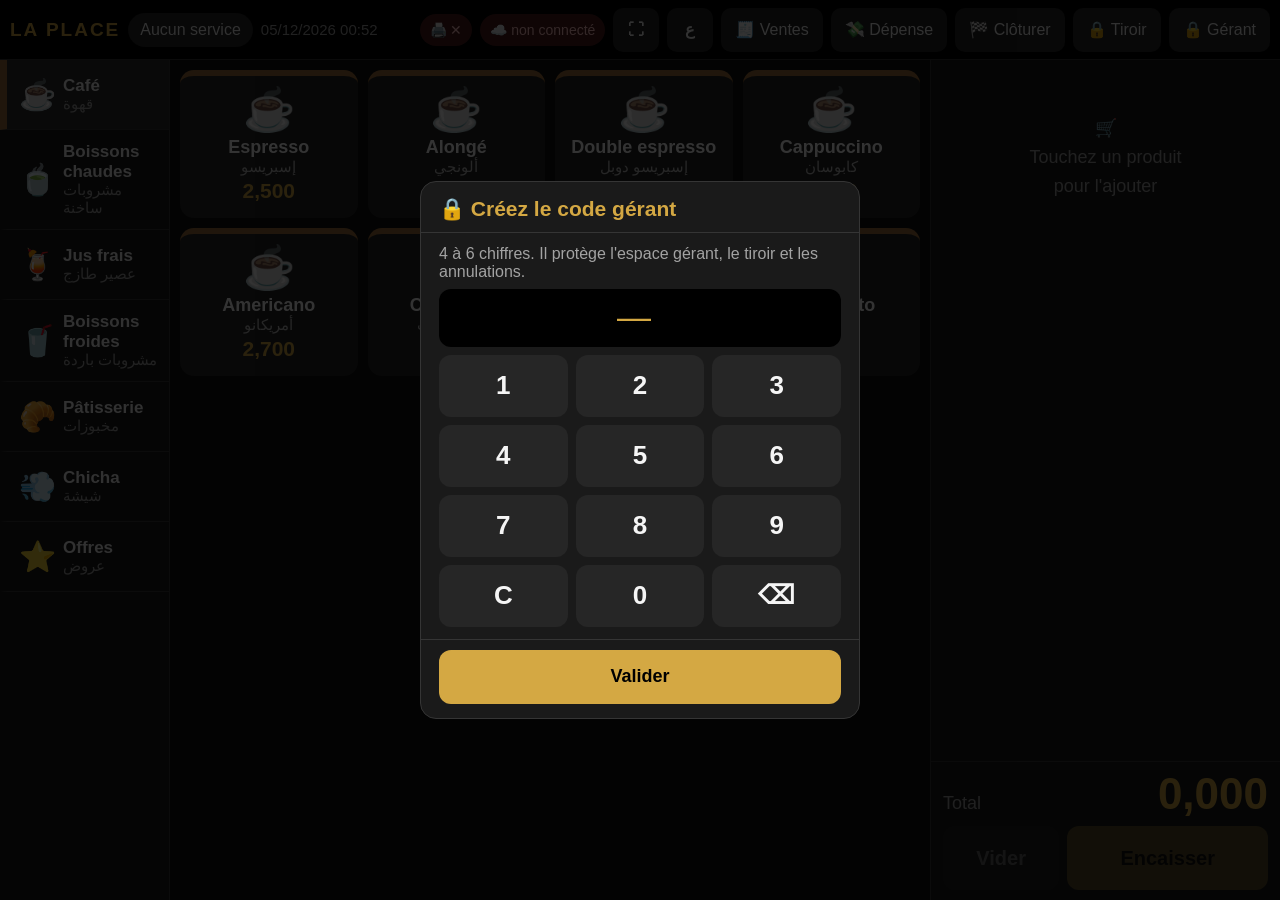
<file: index.html>
<!doctype html>
<html lang="fr">
<head>
<meta charset="utf-8">
<meta name="viewport" content="width=device-width, initial-scale=1, maximum-scale=1, user-scalable=no, viewport-fit=cover">
<meta name="theme-color" content="#000000">
<meta name="mobile-web-app-capable" content="yes">
<link rel="manifest" href="manifest.webmanifest">
<link rel="icon" href="icon-192.png">
<link rel="stylesheet" href="common.css">
<title>La Place Caisse</title>
<style>
html,body{overflow:hidden;user-select:none;-webkit-user-select:none}
#app{display:flex;flex-direction:column;height:100%}
header{height:60px;display:flex;align-items:center;padding:0 6px;background:#000;border-bottom:1px solid var(--line);flex-shrink:0}
header>*{margin:0 4px;flex-shrink:0}
.brand{color:var(--gold);font-weight:bold;font-size:19px;letter-spacing:2px}
.svc{padding:8px 12px;border-radius:20px;background:var(--panel2);font-size:16px;white-space:nowrap}
.svc b{color:var(--gold)}
.clock{color:var(--muted);font-size:15px;white-space:nowrap}
.spacer{flex:1;flex-shrink:1}
.pchip{font-size:14px;padding:8px 10px;border-radius:20px;white-space:nowrap}
.pchip.off{background:#4a1c1c;color:#ffc2c2}.pchip.on{background:#16351f;color:#b8eccb}.pchip.wait{background:#3a2a0a;color:#f3d48a}
header .hbtn{font-size:16px}
main{flex:1;display:flex;min-height:0}
#cats{width:170px;flex-shrink:0;overflow-y:auto;background:var(--panel);border-right:1px solid var(--line)}
.cat{display:flex;align-items:center;width:100%;text-align:left;text-align:start;padding:12px 10px;border-left:7px solid transparent;border-bottom:1px solid var(--line);min-height:70px}
.cat.sel{border-left-color:var(--c)}
[dir=rtl] .cat{border-left:0;border-right:7px solid transparent}[dir=rtl] .cat.sel{border-right-color:var(--c)}
[dir=rtl] #cats{border-right:0;border-left:1px solid var(--line)}[dir=rtl] #cart{border-left:0;border-right:1px solid var(--line)}
[dir=rtl] .cat .tx{margin-left:0;margin-right:6px}[dir=rtl] .ln .t{text-align:left}
.cat .ic{font-size:30px;width:40px;flex-shrink:0;text-align:center}
.cat .tx{margin-left:6px;min-width:0}
.cat .fr{font-size:17px;font-weight:bold;display:block;line-height:1.15}
.cat .ar{font-size:15px;color:var(--muted);display:block}
.cat.sel{background:#2c2c2c}
#prods{flex:1;overflow-y:auto;padding:10px;display:grid;grid-template-columns:repeat(auto-fill,minmax(150px,1fr));grid-auto-rows:148px;grid-gap:10px;align-content:start}
.prod{background:var(--panel2);border-radius:14px;padding:6px 6px 8px;display:flex;flex-direction:column;align-items:center;justify-content:center;text-align:center;border-top:6px solid #555;position:relative}
.prod:active{background:#3a3a3a;-webkit-transform:scale(.97);transform:scale(.97)}
.prod .ic{font-size:42px;line-height:1}
.prod .nm{font-size:18px;font-weight:bold;margin-top:6px;line-height:1.15;color:#fff}
.prod .ar{font-size:15px;color:#bdbdbd;margin-top:1px}
.prod .pr{color:var(--gold);font-weight:bold;font-size:21px;margin-top:3px}
.prod .badge{position:absolute;top:5px;left:6px;background:var(--gold);color:#000;font-size:12px;font-weight:bold;padding:3px 7px;border-radius:8px}
.prod .cnt{position:absolute;top:5px;right:6px;background:var(--ok);color:#fff;font-size:18px;font-weight:bold;min-width:32px;height:32px;line-height:32px;border-radius:16px;padding:0 7px}
.prod.dim{opacity:.45}
#cart{width:350px;flex-shrink:0;display:flex;flex-direction:column;background:var(--panel);border-left:1px solid var(--line);min-height:0}
#lines{flex:1;overflow-y:auto;padding:4px 10px}
.empty{color:var(--muted);text-align:center;margin-top:50px;font-size:18px;line-height:1.6}
.ln{display:flex;align-items:center;padding:9px 0;border-bottom:1px solid var(--line)}
.ln .ic{font-size:26px;width:34px;flex-shrink:0}
.ln .n{flex:1;font-size:17px;font-weight:bold;min-width:0;line-height:1.2}
.ln .n small{display:block;color:var(--muted);font-weight:normal;font-size:14px}
.q{display:flex;align-items:center;margin:0 6px}
.q button{width:44px;height:44px;border-radius:10px;background:var(--panel3);font-size:24px;font-weight:bold}
.q span{min-width:30px;text-align:center;font-weight:bold;font-size:20px}
.ln .t{width:64px;text-align:right;font-weight:bold;font-size:17px;direction:ltr}
#tot{padding:10px 12px;border-top:1px solid var(--line)}
.totrow{display:flex;justify-content:space-between;align-items:baseline}
.totrow .l{color:var(--muted);font-size:18px}
.totrow .v{font-size:44px;font-weight:bold;color:var(--gold);line-height:1}
.acts{display:flex;margin-top:10px}
.acts .btn{min-height:64px;font-size:20px}
.acts .btn:first-child{flex:1;margin-right:8px}.acts .btn:last-child{flex:2}
.payamt{font-size:60px}
@media (max-width:1100px){#cats{width:140px}.cat .ar{display:none}#cart{width:310px}.clock{display:none}#prods{grid-template-columns:repeat(auto-fill,minmax(132px,1fr))}}
@media (max-width:900px){.brand{display:none}header .hbtn{padding:10px 9px;font-size:15px}}
@media (max-height:600px){#prods{grid-auto-rows:128px}.prod .ic{font-size:34px}.totrow .v{font-size:36px}.acts .btn{min-height:54px}.cat{min-height:56px;padding:8px}}
/* ---- téléphone (portrait) ---- */
@media (max-width:700px){
  header{height:auto;flex-wrap:wrap;padding:6px 4px 4px;padding-top:calc(6px + env(safe-area-inset-top))}
  header>*{margin:2px 3px}
  .brand,.clock{display:none}
  .svc{font-size:15px;padding:7px 10px}
  .pchip{font-size:13px;padding:6px 8px}
  header .hbtn{flex:1 1 17%;min-width:0;padding:4px 1px;font-size:12px;min-height:46px;white-space:nowrap;overflow:hidden;text-overflow:ellipsis;display:flex;flex-direction:column;align-items:center;justify-content:center;line-height:1.1}
  header .hbtn .hi{font-size:18px}
  header .hbtn.lang{flex:0 0 auto;min-height:36px;font-size:15px;padding:4px 10px}
  main{flex-direction:column}
  #cats{width:auto;display:flex;overflow-x:auto;overflow-y:hidden;border-right:0;border-bottom:1px solid var(--line);flex-shrink:0;-webkit-overflow-scrolling:touch}
  .cat,[dir=rtl] .cat{width:auto;flex-shrink:0;min-height:0;padding:8px 12px;border-left:0;border-right:0;border-bottom:5px solid transparent;border-inline-end:1px solid var(--line)}
  .cat.sel,[dir=rtl] .cat.sel{border-bottom-color:var(--c)}
  [dir=rtl] #cats{border-left:0}[dir=rtl] #cart{border-right:0}
  .cat .ic{font-size:24px;width:auto}
  .cat .fr{font-size:15px;white-space:nowrap}
  .cat .ar{display:none}
  #prods{grid-template-columns:repeat(auto-fill,minmax(104px,1fr));grid-auto-rows:122px;grid-gap:8px;padding:8px}
  .prod{border-radius:12px;padding:4px}
  .prod .ic{font-size:32px}
  .prod .nm{font-size:15px;margin-top:4px}
  .prod .ar{font-size:13px}
  .prod .pr{font-size:17px}
  .prod .cnt{font-size:15px;min-width:26px;height:26px;line-height:26px;top:4px;right:4px;padding:0 5px}
  #cart{width:auto;border-left:0;border-top:2px solid var(--gold);flex-shrink:0;padding-bottom:env(safe-area-inset-bottom)}
  #lines{flex:none;max-height:24vh;padding:0 8px}
  #lines .empty{margin:8px 0;font-size:15px}
  .ln{padding:5px 0}
  .ln .n{font-size:15px}
  .q button{width:38px;height:38px;font-size:20px}
  .ln .t{width:58px;font-size:15px}
  #tot{padding:6px 10px 8px}
  .totrow .v{font-size:32px}
  .acts{margin-top:6px}
  .acts .btn{min-height:52px;font-size:18px}
  #toast{bottom:auto;top:40%;font-size:15px}
}
</style>
</head>
<body>
<div id="app">
  <header>
    <div class="brand">LA PLACE</div>
    <div class="svc" id="svc">Aucun service</div>
    <div class="clock" id="clock"></div>
    <div class="spacer"></div>
    <div class="pchip off" id="pchip">🖨️ ✕</div>
    <div class="pchip off" id="cchip" style="display:none">☁️</div>
    <button class="hbtn lang" id="bFull" aria-label="Plein écran" style="display:none">⛶</button>
    <button class="hbtn lang" id="bLang" data-lang></button>
    <button class="hbtn" id="bHist"></button>
    <button class="hbtn" id="bExp"></button>
    <button class="hbtn" id="bClose"></button>
    <button class="hbtn" id="bDrawer"></button>
    <button class="hbtn" id="bAdmin"></button>
  </header>
  <main>
    <nav id="cats"></nav>
    <section id="prods"></section>
    <aside id="cart">
      <div id="lines"></div>
      <div id="tot">
        <div class="totrow"><span class="l" id="lTotal">Total</span><span class="v" id="total">0,000</span></div>
        <div class="acts">
          <button class="btn" id="bClear">Vider</button>
          <button class="btn gold" id="bPay">Encaisser</button>
        </div>
      </div>
    </aside>
  </main>
</div>
<div id="toast"></div>
<script src="i18n.js"></script>
<script src="config.js"></script>
<script src="common.js"></script>
<script>
'use strict';
var VERSION='4.3';
var DEFAULT_SETTINGS={h1:'LA PLACE CAFE',h2:'Votre moment, notre place',h3:'El Baten, Kairouan',footer:'Merci et a bientot !',drawerPin:2,printMode:'webusb',adminPin:'',kickOnSale:true};
var ADMIN_TTL=120000;
var S={menu:null,menuTs:0,settings:null,cart:[],cat:null,service:null,adminUntil:0,auth:null,stock:[],stockTs:0,wipeSeen:0,movesPulled:0};

/* ---------- IndexedDB ---------- */
var DB={db:null,
  open:function(){var self=this;return new Promise(function(res,rej){var r=indexedDB.open('laplace-pos',2);
    r.onupgradeneeded=function(ev){var d=r.result,tx=r.transaction;
      if(ev.oldVersion<1){var s=d.createObjectStore('sales',{keyPath:'id'});s.createIndex('serviceId','serviceId');d.createObjectStore('services',{keyPath:'id'});d.createObjectStore('kv')}
      if(ev.oldVersion<2){var e=d.createObjectStore('expenses',{keyPath:'id'});e.createIndex('serviceId','serviceId');d.createObjectStore('moves',{keyPath:'id'})}};
    r.onsuccess=function(){self.db=r.result;res()};r.onerror=function(){rej(r.error)}})},
  run:function(store,mode,fn){var self=this;return new Promise(function(res,rej){var tx=self.db.transaction(store,mode),s=tx.objectStore(store),out,r=fn(s);
    if(r)r.onsuccess=function(){out=r.result};tx.oncomplete=function(){res(out)};tx.onerror=function(){rej(tx.error)};tx.onabort=function(){rej(tx.error||new Error('Transaction'))}})},
  put:function(st,v,k){return this.run(st,'readwrite',function(s){return k===undefined?s.put(v):s.put(v,k)})},
  del:function(st,k){return this.run(st,'readwrite',function(s){return s['delete'](k)})},
  get:function(st,k){return this.run(st,'readonly',function(s){return s.get(k)})},
  all:function(st){return this.run(st,'readonly',function(s){return s.getAll()})},
  byService:function(id,st){return this.run(st||'sales','readonly',function(s){return s.index('serviceId').getAll(id)})}};

/* ---------- ESC/POS (ticket imprimé en français, sans accents : l'imprimante ne gère pas l'arabe) ---------- */
var W=48;
function ascii(s){return String(s).normalize('NFD').replace(/[̀-ͯ]/g,'').replace(/[œ]/g,'oe').replace(/[^\x20-\x7e]/g,'?')}
function asciiOr(s,fb){return /[^\x00-\x7fÀ-ſ]/.test(String(s||''))||!s?fb:s}
function Esc(){this.b=[27,64,27,116,0]}
Esc.prototype.raw=function(){for(var i=0;i<arguments.length;i++)this.b.push(arguments[i]);return this};
Esc.prototype.text=function(s){s=ascii(s);for(var i=0;i<s.length;i++)this.b.push(s.charCodeAt(i));return this};
Esc.prototype.line=function(s){return this.text(s||'').raw(10)};
Esc.prototype.align=function(n){return this.raw(27,97,n)};
Esc.prototype.bold=function(on){return this.raw(27,69,on?1:0)};
Esc.prototype.size=function(n){return this.raw(29,33,n)};
Esc.prototype.sep=function(){return this.line(new Array(W+1).join('-'))};
Esc.prototype.lr=function(l,r,w){w=w||W;l=ascii(l);r=ascii(r);var sp=w-l.length-r.length;if(sp<1){l=l.slice(0,Math.max(0,w-r.length-1));sp=1}return this.line(l+new Array(sp+1).join(' ')+r)};
Esc.prototype.cut=function(){return this.raw(10,10,10,29,86,66,0)};
Esc.prototype.drawer=function(pin){return this.raw(27,112,pin===5?1:0,25,250)};
Esc.prototype.bytes=function(){return new Uint8Array(this.b)};

var Printer={dev:null,ep:null,busy:Promise.resolve(),
  supported:function(){return !!navigator.usb},
  init:function(){var self=this;if(!this.supported())return Promise.resolve();
    navigator.usb.addEventListener('disconnect',function(e){if(e.device===self.dev){self.dev=null;printerStatus();toast(t('Imprimante débranchée'),3500)}});
    navigator.usb.addEventListener('connect',function(e){self.open(e.device).then(function(){toast(t('Imprimante reconnectée'))}).catch(function(){})});
    return navigator.usb.getDevices().then(function(ds){if(ds.length)return self.open(ds[0])}).catch(function(){})},
  request:function(){var self=this;return navigator.usb.requestDevice({filters:[]}).then(function(d){return self.open(d)})},
  open:function(d){var self=this;
    return (d.opened?Promise.resolve():d.open()).then(function(){if(d.configuration===null)return d.selectConfiguration(1)}).then(function(){
      var itfs=d.configuration.interfaces;
      for(var i=0;i<itfs.length;i++){var alts=itfs[i].alternates;for(var a=0;a<alts.length;a++){var eps=alts[a].endpoints;
        for(var e=0;e<eps.length;e++){if(eps[e].direction==='out'&&eps[e].type==='bulk'){var itf=itfs[i],num=itf.interfaceNumber,ep=eps[e].endpointNumber,alt=alts[a].alternateSetting;
          return (itf.claimed?Promise.resolve():d.claimInterface(num)).then(function(){if(alt)return d.selectAlternateInterface(num,alt)}).then(function(){self.dev=d;self.ep=ep;printerStatus()})}}}}
      throw new Error(t('Aucune sortie USB trouvée sur cet appareil'))})},
  send:function(bytes){var self=this;if(S.settings.printMode==='rawbt'){rawbt(bytes);return Promise.resolve()}
    if(!this.dev)return Promise.reject(new Error(t('Imprimante non connectée')));
    var job=this.busy.then(function(){var p=Promise.resolve();for(var i=0;i<bytes.length;i+=4096){(function(c){p=p.then(function(){return self.dev.transferOut(self.ep,c)})})(bytes.slice(i,i+4096))}return p});
    this.busy=job.catch(function(){});return job},
  ready:function(){return S.settings.printMode==='rawbt'||!!this.dev}};
function rawbt(bytes){var bin='';for(var i=0;i<bytes.length;i++)bin+=String.fromCharCode(bytes[i]);location.href='intent:base64,'+btoa(bin)+'#Intent;scheme=rawbt;package=ru.a402d.rawbtprinter;end;'}
function printerStatus(){var c=$('pchip'),ok=Printer.ready();c.className='pchip '+(ok?'on':'off');c.textContent=S.settings.printMode==='rawbt'?'🖨️ RawBT':(ok?'🖨️ ✓':'🖨️ ✕')}
function kick(){return Printer.send(new Esc().drawer(S.settings.drawerPin).bytes())}
function kickSoft(){if(S.settings.printMode==='rawbt')return kick();if(Printer.dev)return kick().catch(function(e){toast(t('Tiroir')+' : '+e.message,4000)});toast(t('Imprimante non connectée : ouvrez le tiroir à la clé'),4000)}
function ticketBytes(sale,withKick){var st=S.settings,e=new Esc();
  e.align(1).bold(1).size(17).line(st.h1).size(0).bold(0);if(st.h2)e.line(st.h2);if(st.h3)e.line(st.h3);
  e.line().align(0).lr('Ticket #'+sale.no,dstr(sale.ts)+' '+hm(sale.ts)).sep();
  sale.items.forEach(function(it){e.lr(it.qty+' x '+it.name,fmt(it.price*it.qty));if(it.detail)e.line('    ('+it.detail+')')});
  e.sep().bold(1).size(1).lr('TOTAL',fmt(sale.total)+' DT',W/2).size(0).bold(0);
  if(sale.received){e.lr('Recu',fmt(sale.received));e.lr('Rendu',fmt(sale.change))}
  if(sale.cancelled)e.line().align(1).bold(1).line('*** ANNULE ***').bold(0);
  e.line().align(1).line(st.footer).cut();if(withKick)e.drawer(st.drawerPin);return e.bytes()}

/* ---------- gérant / PIN ---------- */
function pinModal(title,sub,locked,onDone){
  var m=modal({title:'🔒 '+title,cls:'sm',locked:locked,body:(sub?'<div class="muted" style="margin-bottom:8px">'+sub+'</div>':'')+'<div class="pinbox" data-pd>—</div><div data-kp></div>',
    foot:(locked?'':'<button class="btn" data-pc>'+t('Annuler')+'</button>')+'<button class="btn gold main" data-po>'+t('Valider')+'</button>'});
  var kp=keypad(m.q('[data-kp]'),{max:6,onChange:function(v){m.q('[data-pd]').textContent=v?v.replace(/./g,'●'):'—'}});
  if(!locked)m.q('[data-pc]').onclick=m.close;m.q('[data-po]').onclick=function(){onDone(kp.get(),m,kp)};return m}
function requireAdmin(cb){if(Date.now()<S.adminUntil){S.adminUntil=Date.now()+ADMIN_TTL;return cb()}
  pinModal(t('Code gérant'),t('Réservé au gérant'),false,function(v,m,kp){if(v===S.settings.adminPin){S.adminUntil=Date.now()+ADMIN_TTL;m.close();cb()}else{kp.set('');toast(t('Code incorrect'))}})}
function setupPin(first,done){
  pinModal(first?t('Créez le code gérant'):t('Nouveau code gérant'),t('4 à 6 chiffres. Il protège l\'espace gérant, le tiroir et les annulations.'),first,function(v,m){
    if(!/^\d{4,6}$/.test(v)){toast(t('4 à 6 chiffres'));return}m.close();
    pinModal(t('Confirmez le code'),t('Tapez le même code une deuxième fois'),first,function(v2,m2){
      if(v2!==v){toast(t('Les codes ne correspondent pas'));m2.close();setupPin(first,done);return}
      S.settings.adminPin=v;DB.put('kv',S.settings,'settings').then(function(){m2.close();S.adminUntil=Date.now()+ADMIN_TTL;toast(t('Code gérant enregistré'));if(done)done()})})})}
function lockAdmin(){S.adminUntil=0}

/* ---------- affichage ---------- */
function renderLabels(){
  $('bLang').textContent=LANG==='ar'?'FR':'ع';
  $('bHist').innerHTML='<span class="hi">🧾</span> <span class="ht">'+t('Ventes')+'</span>';
  $('bExp').innerHTML='<span class="hi">💸</span> <span class="ht">'+t('Dépense')+'</span>';
  $('bClose').innerHTML='<span class="hi">🏁</span> <span class="ht">'+t('Clôturer')+'</span>';
  $('bDrawer').innerHTML='<span class="hi">🔒</span> <span class="ht">'+t('Tiroir')+'</span>';
  $('bAdmin').innerHTML='<span class="hi">🔒</span> <span class="ht">'+t('Gérant')+'</span>';
  $('lTotal').textContent=t('Total');$('bClear').textContent=t('Vider');$('bPay').textContent=t('Encaisser');document.title=t('La Place Caisse')}
function visibleCats(){return S.menu.filter(function(c){return c.items.some(function(i){return !i.off})})}
function renderCats(){var cats=visibleCats();if(!cats.some(function(c){return c.id===S.cat}))S.cat=cats[0]?cats[0].id:null;
  $('cats').innerHTML=cats.map(function(c){var s=c.id===S.cat;
    return '<button class="cat'+(s?' sel':'')+'" data-c="'+c.id+'" style="--c:'+c.col+'"><span class="ic">'+c.ic+'</span><span class="tx"><span class="fr">'+esc(cnm(c))+'</span><span class="ar">'+esc(cnm2(c))+'</span></span></button>'}).join('')}
function qtyInCart(id){for(var i=0;i<S.cart.length;i++)if(S.cart[i].id===id)return S.cart[i].qty;return 0}
function renderProds(){var c=S.menu.filter(function(x){return x.id===S.cat})[0];
  if(!c){$('prods').innerHTML='<div class="empty">'+t('Aucun article. Ajoutez-en dans 🔒 Gérant → Menu.')+'</div>';return}
  $('prods').innerHTML=c.items.filter(function(it){return !it.off}).map(function(it){var act=itemActiveNow(it),q=qtyInCart(it.id);
    return '<button class="prod'+(act===false?' dim':'')+'" data-p="'+it.id+'" style="border-top-color:'+c.col+'">'+(act?'<span class="badge">'+t('Maintenant')+'</span>':'')+(q?'<span class="cnt">'+q+'</span>':'')+
      '<span class="ic">'+(it.ic||c.ic)+'</span><span class="nm">'+esc(nm(it))+'</span><span class="ar">'+esc(nm2(it))+'</span><span class="pr">'+fmt(it.price)+'</span></button>'}).join('')}
function cartTotal(){return S.cart.reduce(function(s,l){return s+l.price*l.qty},0)}
function renderCart(){
  $('lines').innerHTML=S.cart.length?S.cart.map(function(l,i){
    return '<div class="ln"><span class="ic">'+(l.ic||'•')+'</span><div class="n">'+esc(nm(l))+'<small>'+fmt(l.price)+'</small></div><div class="q"><button data-m="'+i+'" aria-label="'+t('Moins')+'">−</button><span>'+l.qty+
      '</span><button data-a="'+i+'" aria-label="'+t('Plus')+'">+</button></div><div class="t">'+fmt(l.price*l.qty)+'</div></div>'}).join(''):'<div class="empty">🛒<br>'+t('Touchez un produit<br>pour l\'ajouter')+'</div>';
  $('total').textContent=fmt(cartTotal());$('bPay').disabled=!S.cart.length;$('bClear').disabled=!S.cart.length;renderProds()}
function renderTop(){var s=S.service;$('svc').innerHTML=s?'<b>'+svcLabel(s.type)+'</b> · '+hm(s.openedAt):t('Aucun service');$('clock').textContent=dstr(Date.now())+' '+hm(Date.now())}
function renderAll(){renderLabels();renderCats();renderCart();renderTop();printerStatus();Sync.ui()}

/* ---------- caisse ---------- */
function addItem(id){var f=findIn(S.menu,id);if(!f)return;if(!S.service){openService();return}
  for(var i=0;i<S.cart.length;i++){if(S.cart[i].id===id){S.cart[i].qty++;renderCart();return}}
  S.cart.push({id:id,name:f.it.name,ar:f.it.ar||'',cat:f.cat.id,price:f.it.price,qty:1,ic:f.it.ic||f.cat.ic,detail:f.it.detail||''});renderCart()}

function openService(){if(S.service||document.querySelector('[data-open-svc]'))return;
  var h=new Date().getHours(),type=(h>=5&&h<15)?'matin':'soir',fl='';
  var m=modal({title:t('Ouvrir un service'),cls:'sm',locked:true,body:'<div data-open-svc></div><div class="row"><button class="chip grow" data-t="matin">'+t('☀️ Matin')+'</button><button class="chip grow" data-t="soir">'+t('🌙 Soir')+'</button></div>'+
    '<h3>'+t('Fond de caisse (argent déjà dans le tiroir)')+'</h3><div class="disp" data-fd>0 '+t('DT')+'</div><div data-kp></div>',foot:langButton()+'<button class="btn gold main" data-go>'+t('Ouvrir le service')+'</button>'});
  function sel(){each(m.qa('[data-t]'),function(b){b.className='chip grow'+(b.dataset.t===type?' sel':'')})}
  sel();each(m.qa('[data-t]'),function(b){b.onclick=function(){type=b.dataset.t;sel()}});
  keypad(m.q('[data-kp]'),{decimal:true,onChange:function(v){fl=v;m.q('[data-fd]').textContent=(v||'0')+' '+t('DT')}});
  m.q('[data-go]').onclick=function(){var f=fl?parseDT(fl):0,btn=this;if(isNaN(f)||f<0)return toast(t('Montant invalide'));btn.disabled=true;
    var s={id:uid(),type:type,openedAt:Date.now(),closedAt:null,float:f,counted:null,expected:null,drawerOpens:0,synced:false};
    DB.put('services',s).then(function(){return DB.put('kv',s.id,'current')}).then(function(){S.service=s;renderTop();m.close();toast(t('Service ouvert')+' : '+svcLabel(type));Sync.schedule()})
      .catch(function(e){btn.disabled=false;toast(t('Erreur')+' : '+e.message)})}}

function pay(){if(!S.cart.length)return;if(!S.service)return openService();
  var total=cartTotal(),received=total,notes=[5000,10000,20000,50000].filter(function(n){return n>total});
  var m=modal({title:t('Encaisser'),cls:'wide',body:'<div class="cols"><div>'+
    '<div class="muted">'+t('Total à payer')+'</div><div class="big payamt">'+fmt(total)+'</div>'+
    '<h3>'+t('Le client donne')+'</h3><div class="row"><button class="chip sel" data-r="'+total+'">'+t('Exact')+'</button>'+notes.map(function(n){return '<button class="chip" data-r="'+n+'">'+(n/1000)+' '+t('DT')+'</button>'}).join('')+'</div>'+
    '<h3>'+t('À rendre')+'</h3><div class="big payamt" data-chg></div></div>'+
    '<div><div class="muted">'+t('Autre montant reçu')+'</div><div class="disp" data-rd>'+fmt(total)+'</div><div data-kp></div></div></div>',
    foot:'<button class="btn" data-cc>'+t('Retour')+'</button><button class="btn green main" data-ok>✓ '+t('Valider la vente')+'</button>'});
  function upd(){var c=received-total,el=m.q('[data-chg]');el.textContent=c>=0?fmt(c):t('Manque')+' '+fmt(-c);el.style.color=c>=0?'':'var(--danger)';m.q('[data-ok]').disabled=c<0}
  keypad(m.q('[data-kp]'),{decimal:true,onChange:function(v){var n=parseDT(v);received=isNaN(n)?0:n;m.q('[data-rd]').textContent=v||'0';each(m.qa('[data-r]'),function(x){x.className='chip'});upd()}});
  each(m.qa('[data-r]'),function(b){b.onclick=function(){received=+b.dataset.r;m.q('[data-rd]').textContent=fmt(received);each(m.qa('[data-r]'),function(x){x.className='chip'+(x===b?' sel':'')});upd()}});
  m.q('[data-cc]').onclick=m.close;upd();
  m.q('[data-ok]').onclick=function(){var btn=this;btn.disabled=true;
    DB.get('kv','seq').then(function(seq){seq=(seq||0)+1;
      var sale={id:uid(),no:seq,ts:Date.now(),serviceId:S.service.id,serviceType:S.service.type,
        items:S.cart.map(function(l){var o={id:l.id,name:l.name,cat:l.cat,price:l.price,qty:l.qty};if(l.ar)o.ar=l.ar;if(l.detail)o.detail=l.detail;return o}),
        total:total,received:received,change:received-total,cancelled:false,synced:false};
      return DB.put('kv',seq,'seq').then(function(){return DB.put('sales',sale)}).then(function(){return sale})})
    .then(function(sale){m.close();S.cart=[];renderCart();afterSale(sale);Sync.schedule()}).catch(function(e){btn.disabled=false;toast(t('Erreur')+' : '+e.message,4000)})}}

function afterSale(sale){if(S.settings.kickOnSale)kickSoft();
  var m=modal({title:'✓ '+t('Vente enregistrée'),cls:'sm',body:'<div class="muted">'+t('Ticket')+' #'+sale.no+' · '+t('Rendre au client')+'</div><div class="big" style="font-size:64px;margin:6px 0;direction:ltr">'+fmt(sale.change)+' '+t('DT')+'</div>',
    foot:'<button class="btn" data-pt>🖨️ '+t('Ticket')+'</button><button class="btn gold main" data-nv>'+t('Nouvelle vente')+'</button>'});
  m.q('[data-pt]').onclick=function(){printSale(sale,false)};m.q('[data-nv]').onclick=m.close}
function printSale(sale,withKick){Printer.send(ticketBytes(sale,withKick)).then(function(){toast(t('Ticket envoyé'))}).catch(function(e){toast(t('Impression')+' : '+e.message,4000)})}
function clearCart(){if(!S.cart.length)return;confirmBox(t('Vider le panier ({a}) ?',{a:fmtD(cartTotal())}),t('Vider'),function(){S.cart=[];renderCart()},true)}

/* ---------- dépenses (achats du jour, avances) : payées avec l'argent du tiroir ---------- */
function knownNames(){return DB.all('expenses').then(function(ex){var seen={},out=[];ex.sort(function(a,b){return b.ts-a.ts}).forEach(function(e){if(e.type==='avance'&&e.person&&!seen[e.person.toLowerCase()]){seen[e.person.toLowerCase()]=1;out.push(e.person)}});return out.slice(0,10)})}
function newExpense(){if(!S.service)return toast(t('Ouvrez d\'abord un service'));if(document.querySelector('.ov'))return;
  knownNames().then(function(names){expenseModal({types:['achat','avance'],stockItems:S.stock,names:names,fromDrawer:true,onSave:function(e,m){
    e.serviceId=S.service.id;e.serviceType=S.service.type;e.source='caisse';e.synced=false;
    var p=DB.put('expenses',e);
    if(e.stockId)p=p.then(function(){return DB.put('moves',{id:uid(),ts:e.ts,itemId:e.stockId,kind:'achat',qty:e.qty,expenseId:e.id,note:e.label,cancelled:false,source:'caisse',synced:false})});
    p.then(function(){m.close();kickSoft();toast('✓ '+expLabel(e.type)+' · '+fmtD(e.amount),3000);Sync.schedule()}).catch(function(err){toast(t('Erreur')+' : '+err.message,4000)})}})})}
function cancelExpense(e,done){requireAdmin(function(){confirmBox(t('Annuler cette dépense ({a}) ?',{a:fmtD(e.amount)})+'<br><span class="muted small">'+t('Elle reste visible, barrée, dans les rapports.')+'</span>',t('Annuler la dépense'),function(){
  e.cancelled=true;e.cancelledAt=Date.now();e.synced=false;
  DB.put('expenses',e).then(function(){return DB.all('moves')}).then(function(mv){var l=mv.filter(function(x){return x.expenseId===e.id})[0];if(l){l.cancelled=true;l.synced=false;return DB.put('moves',l)}})
    .then(function(){toast(t('Dépense annulée'));Sync.schedule();if(done)done()})},true)})}

/* ---------- ventes / annulation ---------- */
function showHistory(){if(!S.service)return toast(t('Aucun service ouvert'));
  Promise.all([DB.byService(S.service.id),DB.byService(S.service.id,'expenses')]).then(function(r){var sales=r[0],exps=r[1];sales.sort(function(a,b){return b.ts-a.ts});exps.sort(function(a,b){return b.ts-a.ts});
    var m=modal({title:'🧾 '+t('Ventes du service'),body:(sales.length?'<table><tr><th>#</th><th>'+t('Heure')+'</th><th>'+t('Articles')+'</th><th class="right">'+t('Total')+'</th><th></th></tr>'+
      sales.map(function(s){return '<tr class="'+(s.cancelled?'cx':'')+'"><td>'+s.no+'</td><td>'+hm(s.ts)+'</td><td>'+s.items.map(function(i){return i.qty+'× '+esc(nm(i))}).join(', ')+
        '</td><td class="right nowrap"><b>'+fmt(s.total)+'</b></td><td class="nowrap right"><button class="hbtn" data-pr="'+s.id+'" aria-label="'+t('Imprimer')+'">🖨️</button> '+(s.cancelled?'':'<button class="hbtn" data-cx="'+s.id+'">🔒 '+t('Annuler')+'</button>')+'</td></tr>'}).join('')+'</table>':'<div class="empty">'+t('Aucune vente pour l\'instant')+'</div>')+
      (exps.length?'<h3>💸 '+t('Dépenses payées avec le tiroir')+'</h3><table>'+exps.map(function(e){return '<tr class="'+(e.cancelled?'cx':'')+'"><td>'+hm(e.ts)+'</td><td>'+expLabel(e.type)+'</td><td>'+expenseLine(e)+'</td><td class="right nowrap"><b>−'+fmt(e.amount)+'</b></td><td class="right">'+(e.cancelled?'':'<button class="hbtn" data-ex="'+e.id+'">🔒 '+t('Annuler')+'</button>')+'</td></tr>'}).join('')+'</table>':''),
      foot:'<button class="btn" data-ne>💸 '+t('Dépense')+'</button><button class="btn main" data-cl>'+t('Fermer')+'</button>'});
    m.q('[data-cl]').onclick=m.close;m.q('[data-ne]').onclick=function(){m.close();newExpense()};var byId={},exId={};sales.forEach(function(s){byId[s.id]=s});exps.forEach(function(e){exId[e.id]=e});
    each(m.qa('[data-pr]'),function(b){b.onclick=function(){printSale(byId[b.dataset.pr],false)}});
    each(m.qa('[data-ex]'),function(b){b.onclick=function(){cancelExpense(exId[b.dataset.ex],function(){m.close();showHistory()})}});
    each(m.qa('[data-cx]'),function(b){b.onclick=function(){var s=byId[b.dataset.cx];requireAdmin(function(){
      confirmBox(t('Annuler la vente #{n} ({a}) ?',{n:s.no,a:fmtD(s.total)})+'<br><span class="muted small">'+t('Elle reste visible, barrée, dans les rapports.')+'</span>',t('Annuler la vente'),function(){
        s.cancelled=true;s.cancelledAt=Date.now();s.synced=false;DB.put('sales',s).then(function(){m.close();showHistory();toast(t('Vente annulée'));Sync.schedule()})},true)})}})})}
function openDrawer(){if(!S.service)return toast(t('Ouvrez d\'abord un service'));
  requireAdmin(function(){kick().then(function(){S.service.drawerOpens=(S.service.drawerOpens||0)+1;S.service.synced=false;return DB.put('services',S.service)})
    .then(function(){toast(t('Tiroir ouvert (noté dans le rapport)'));Sync.schedule()}).catch(function(e){toast(t('Tiroir')+' : '+e.message,4000)})})}

/* ---------- rapports ---------- */
function svcReport(s){return Promise.all([DB.byService(s.id),DB.byService(s.id,'expenses')]).then(function(r){return summarize(s,r[0],r[1])})}
function reportBytes(r){var s=r.svc,e=new Esc(),d=ecart(r);
  e.align(1).bold(1).size(17).line(S.settings.h1).size(0).line('RAPPORT SERVICE '+(s.type==='matin'?'MATIN':'SOIR')).bold(0).line(dstr(s.openedAt)+' '+hm(s.openedAt)+' - '+(s.closedAt?hm(s.closedAt):'en cours')).align(0).sep();
  r.list.forEach(function(p){e.lr(p.qty+' x '+p.name,fmt(p.amt))});
  e.sep().bold(1).lr('CHIFFRE D\'AFFAIRES',fmt(r.ca)+' DT').bold(0).lr('Nombre de ventes',String(r.count)).lr('Annulations',r.cxCount+' ('+fmt(r.cxAmt)+')').lr('Ouvertures tiroir manuelles',String(s.drawerOpens||0)).sep();
  if(r.exps.length){e.line('DEPENSES PAYEES PAR LA CAISSE');r.exps.forEach(function(x){e.lr(x.type==='avance'?'Avance '+asciiOr(x.person,''):asciiOr(x.label,'Achat'),'-'+fmt(x.amount))});e.sep()}
  e.lr('Fond de caisse',fmt(s.float)).lr('+ Ventes',fmt(r.ca));if(r.achats)e.lr('- Achats',fmt(r.achats));if(r.avances)e.lr('- Avances',fmt(r.avances));e.lr('Attendu en caisse',fmt(r.expected));
  if(d!=null){e.lr('Compte',fmt(s.counted)).bold(1).lr('ECART',(d>=0?'+':'')+fmt(d)).bold(0)}return e.cut().bytes()}
function reportHtml(r){var s=r.svc,d=ecart(r);
  return '<div class="muted">'+svcLabel(s.type)+' · '+dstr(s.openedAt)+' '+hm(s.openedAt)+' → '+(s.closedAt?hm(s.closedAt):t('en cours'))+'</div>'+
  '<div class="cols" style="margin-top:6px"><div><div class="muted">'+t('Chiffre d\'affaires')+'</div><div class="big">'+fmtD(r.ca)+'</div></div>'+
  (d!=null?'<div><div class="muted">'+t('Écart de caisse')+'</div><div class="big" style="direction:ltr;color:'+(d<0?'var(--danger)':'var(--ok)')+'">'+(d<0?'▼ ':'▲ ')+(d>=0?'+':'')+fmt(d)+'</div></div>':'')+'</div>'+
  '<table style="margin-top:8px"><tr><td>'+t('Ventes')+'</td><td class="right">'+r.count+'</td></tr><tr><td>'+t('Annulations')+'</td><td class="right">'+r.cxCount+' ('+fmtD(r.cxAmt)+')</td></tr>'+
  '<tr><td>'+t('Ouvertures manuelles du tiroir')+'</td><td class="right">'+(s.drawerOpens||0)+'</td></tr><tr><td>'+t('Fond de caisse')+'</td><td class="right">'+fmt(s.float)+'</td></tr>'+
  '<tr><td>+ '+t('Ventes')+'</td><td class="right">'+fmt(r.ca)+'</td></tr>'+(r.achats?'<tr><td>− '+t('Achats payés par la caisse')+'</td><td class="right">'+fmt(r.achats)+'</td></tr>':'')+(r.avances?'<tr><td>− '+t('Avances')+'</td><td class="right">'+fmt(r.avances)+'</td></tr>':'')+
  '<tr><td><b>'+t('Attendu en caisse')+'</b></td><td class="right"><b>'+fmt(r.expected)+'</b></td></tr>'+(d!=null?'<tr><td>'+t('Compté')+'</td><td class="right">'+fmt(s.counted)+'</td></tr>':'')+'</table>'+
  (r.exps.length?'<h3>💸 '+t('Dépenses')+'</h3><table>'+r.exps.map(function(x){return '<tr><td>'+hm(x.ts)+'</td><td>'+expLabel(x.type)+'</td><td>'+expenseLine(x)+'</td><td class="right">−'+fmt(x.amount)+'</td></tr>'}).join('')+'</table>':'')+
  '<h3>'+t('Produits')+'</h3>'+(r.list.length?'<table><tr><th>'+t('Produit')+'</th><th class="right">'+t('Qté')+'</th><th class="right">'+t('Montant')+'</th></tr>'+r.list.map(function(p){var f=findIn(S.menu,p.id);return '<tr><td>'+esc(f?nm(f.it):p.name)+'</td><td class="right">'+p.qty+'</td><td class="right">'+fmt(p.amt)+'</td></tr>'}).join('')+'</table>':'<div class="muted">'+t('Aucune vente')+'</div>')}
function printReport(r){Printer.send(reportBytes(r)).then(function(){toast(t('Rapport envoyé'))}).catch(function(e){toast(t('Impression')+' : '+e.message,4000)})}

function closeService(){if(!S.service)return toast(t('Aucun service ouvert'));if(S.cart.length)return toast(t('Encaissez ou videz le panier avant de clôturer'),3500);var cnt='';
  var m=modal({title:t('Clôturer le service')+' '+svcLabel(S.service.type),cls:'sm',body:'<div class="muted">'+t('Comptez tout l\'argent du tiroir (billets + pièces) et tapez le total.')+'</div><div class="disp" data-cd style="margin-top:10px">0 '+t('DT')+'</div><div data-kp></div>',
    foot:'<button class="btn" data-cc>'+t('Retour')+'</button><button class="btn red main" data-ok>'+t('Clôturer')+'</button>'});
  keypad(m.q('[data-kp]'),{decimal:true,onChange:function(v){cnt=v;m.q('[data-cd]').textContent=(v||'0')+' '+t('DT')}});m.q('[data-cc]').onclick=m.close;
  m.q('[data-ok]').onclick=function(){var v=parseDT(cnt);if(isNaN(v))return toast(t('Tapez l\'argent compté'));
    confirmBox(t('Confirmer : {a} dans le tiroir ?',{a:'<b>'+fmtD(v)+'</b>'}),t('Clôturer'),function(){var s=S.service;
      svcReport(s).then(function(r){s.closedAt=Date.now();s.counted=v;s.expected=r.expected;s.synced=false;
        return DB.put('services',s).then(function(){return DB.put('kv',null,'current')}).then(function(){return svcReport(s)})})
      .then(function(r2){S.service=null;renderTop();m.close();lockAdmin();Sync.schedule();
        var m2=modal({title:'✓ '+t('Service clôturé'),cls:'sm',locked:true,body:'<p class="muted" style="font-size:16px">'+t('Le rapport (chiffre d\'affaires et écart) est réservé au gérant.')+'</p>',
          foot:'<button class="btn" data-vr>🔒 '+t('Rapport')+'</button><button class="btn gold main" data-nx>'+t('Ouvrir le service suivant')+'</button>'});
        m2.q('[data-vr]').onclick=function(){requireAdmin(function(){var m3=modal({title:t('Rapport du service'),body:reportHtml(r2),foot:'<button class="btn" data-p3>🖨️ '+t('Imprimer')+'</button><button class="btn gold main" data-c3>'+t('Fermer')+'</button>'});
          m3.q('[data-p3]').onclick=function(){printReport(r2)};m3.q('[data-c3]').onclick=m3.close})};
        m2.q('[data-nx]').onclick=function(){m2.close();openService()}}).catch(function(e){toast(t('Erreur')+' : '+e.message,4000)})})}}

function reports(){DB.all('services').then(function(svcs){svcs.sort(function(a,b){return b.openedAt-a.openedAt});svcs=svcs.slice(0,60);
  if(!svcs.length)return toast(t('Aucun service enregistré'));
  var m=modal({title:t('Rapports'),body:'<div class="row"><select class="inp" data-sv style="width:auto;flex:1">'+svcs.map(function(s,i){return '<option value="'+i+'">'+dstr(s.openedAt)+' · '+svcLabel(s.type)+(s.closedAt?'':' ('+t('en cours')+')')+'</option>'}).join('')+
    '</select><button class="hbtn" data-day>'+t('Total du jour')+'</button></div><div data-rb></div>',foot:'<button class="btn" data-pr>🖨️ '+t('Imprimer')+'</button><button class="btn main" data-cl>'+t('Fermer')+'</button>'});
  var cur=null;m.q('[data-cl]').onclick=m.close;
  function show(i){svcReport(svcs[i]).then(function(r){cur=r;m.q('[data-rb]').innerHTML=reportHtml(cur)})}
  m.q('[data-sv]').onchange=function(){show(+this.value)};show(0);m.q('[data-pr]').onclick=function(){if(cur)printReport(cur);else toast(t('Choisissez un service'))};
  m.q('[data-day]').onclick=function(){var d=dstr(svcs[+m.q('[data-sv]').value].openedAt),same=svcs.filter(function(s){return dstr(s.openedAt)===d});
    Promise.all(same.map(svcReport)).then(function(rs){var ca=rs.reduce(function(tt,r){return tt+r.ca},0),n=rs.reduce(function(tt,r){return tt+r.count},0),dep=rs.reduce(function(tt,r){return tt+r.achats+r.avances},0);cur=null;
      m.q('[data-rb]').innerHTML='<h3>'+t('Journée du {d}',{d:d})+'</h3><table>'+rs.map(function(r){var e=ecart(r);return '<tr><td>'+svcLabel(r.svc.type)+'</td><td class="right">'+t('{n} ventes',{n:r.count})+'</td><td class="right">'+fmtD(r.ca)+'</td><td class="right">'+(e==null?t('en cours'):t('écart')+' '+(e>=0?'+':'')+fmt(e))+'</td></tr>'}).join('')+
        '<tr><td><b>'+t('Total')+'</b></td><td class="right"><b>'+n+'</b></td><td class="right"><b>'+fmtD(ca)+'</b></td><td></td></tr>'+(dep?'<tr><td>💸 '+t('Dépenses')+'</td><td></td><td class="right">−'+fmtD(dep)+'</td><td></td></tr>':'')+'</table>'})}})}

/* ---------- espace gérant ---------- */
function adminHub(){requireAdmin(function(){
  var m=modal({title:'🔒 '+t('Espace gérant'),cls:'sm',body:'<div style="display:grid;grid-gap:10px">'+
    '<button class="btn" data-a="menu">🍽️ '+t('Gérer le menu et les articles')+'</button><button class="btn" data-a="stock">📦 '+t('Stock')+'</button><button class="btn" data-a="rep">📊 '+t('Rapports des services')+'</button>'+
    '<button class="btn" data-a="sync">☁️ '+t('Synchronisation')+'</button><button class="btn" data-a="set">⚙️ '+t('Imprimante, ticket, code')+'</button>'+
    '<button class="btn" data-a="lock">🔒 '+t('Verrouiller maintenant')+'</button></div><div class="muted small" style="margin-top:12px">'+t('Version')+' '+VERSION+'</div>'});
  each(m.qa('[data-a]'),function(b){b.onclick=function(){var a=b.dataset.a;m.close();
    if(a==='menu')menuAdmin();else if(a==='stock')stockAdmin();else if(a==='rep')reports();else if(a==='sync')syncAdmin();else if(a==='set')settings();else{lockAdmin();toast(t('Verrouillé'))}}})})}

function menuAdmin(){var m=modal({title:'🍽️ '+t('Menu et articles'),cls:'full',body:'<div data-me></div>',foot:'<span class="muted small grow" style="align-self:center" data-st>'+t('Aucune modification')+'</span><button class="btn" data-cc>'+t('Fermer')+'</button><button class="btn gold" data-sv>'+t('Enregistrer le menu')+'</button>'});
  var host=m.q('[data-me]'),ed=MenuEditor(host,S.menu,function(menu){S.menu=menu;S.menuTs=Date.now();S.cart.forEach(function(l){var f=findIn(S.menu,l.id);if(f)l.price=f.it.price});
    return Promise.all([DB.put('kv',S.menu,'menu'),DB.put('kv',S.menuTs,'menuTs')]).then(function(){renderAll();Sync.schedule()})});
  host.addEventListener('menuchange',function(){m.q('[data-st]').textContent=t('Modifications non enregistrées');m.q('[data-st]').style.color='var(--gold)'});
  m.q('[data-sv]').onclick=function(){ed.save().then(function(){m.close();toast(t('Menu enregistré'))})};
  m.q('[data-cc]').onclick=function(){if(ed.dirty())confirmBox(t('Quitter sans enregistrer les modifications du menu ?'),t('Quitter'),m.close,true);else m.close()}}

function saveStockItems(items){S.stock=items;S.stockTs=Date.now();return Promise.all([DB.put('kv',S.stock,'stock'),DB.put('kv',S.stockTs,'stockTs')]).then(function(){Sync.schedule()})}
function stockAdmin(){var m=modal({title:'📦 '+t('Stock'),cls:'wide',body:'<div class="muted small" style="margin-bottom:8px">'+t('Les achats saisis avec « 💸 Dépense » ajoutent au stock. Faites un inventaire de temps en temps pour corriger.')+'</div><div data-sl></div>',
    foot:'<button class="btn" data-cl>'+t('Fermer')+'</button><button class="btn gold main" data-add>＋ '+t('Produit')+'</button>'});
  var lv=null;
  function draw(){DB.all('moves').then(function(mv){lv=stockLevels(S.stock,mv);m.q('[data-sl]').innerHTML=stockHtml(S.stock,lv)})}
  function addMove(mv){mv.source='caisse';mv.cancelled=false;mv.synced=false;DB.put('moves',mv).then(function(){toast(t('Enregistré'));draw();Sync.schedule()})}
  m.q('[data-cl]').onclick=m.close;
  m.q('[data-add]').onclick=function(){stockItemModal(null,function(o){saveStockItems(S.stock.concat([o])).then(draw)})};
  m.q('[data-sl]').addEventListener('click',function(e){var b=e.target.closest('button');if(!b)return;var d=b.dataset,i=+(d.sin||d.sout||d.sinv||d.sed),it=S.stock[i];if(!it)return;
    if(d.sed!=null)return stockItemModal(it,function(o){var a=S.stock.slice();a[i]=o;saveStockItems(a).then(draw)},function(){saveStockItems(S.stock.filter(function(x){return x.id!==it.id})).then(draw)});
    var kind=d.sin!=null?'entree':d.sout!=null?'sortie':'inventaire';stockMoveModal(it,lv.lv[it.id]||0,kind,addMove)});
  draw()}

function settings(){var st=S.settings;
  var m=modal({title:'⚙️ '+t('Imprimante, ticket, code'),body:
    '<h3>'+t('Imprimante et tiroir')+'</h3><div>'+(st.printMode==='rawbt'?t('Mode RawBT'):(Printer.dev?'✅ '+t('Sewoo connectée en USB'):'❌ '+t('Imprimante non connectée')))+'</div>'+
    (Printer.supported()?'':'<div class="warn">'+t('Ce navigateur ne gère pas l\'USB direct. Mettez Chrome à jour ou utilisez le mode RawBT.')+'</div>')+
    '<div class="row"><button class="hbtn" data-con>🔌 '+t('Connecter l\'imprimante USB')+'</button><button class="hbtn" data-tp>'+t('Test ticket')+'</button><button class="hbtn" data-td>'+t('Test tiroir')+'</button></div>'+
    '<div class="fgrid"><div><label class="f">'+t('Mode d\'impression')+'</label><select class="inp" data-pm><option value="webusb">'+t('USB direct (WebUSB)')+'</option><option value="rawbt">'+t('App RawBT')+'</option></select></div>'+
    '<div><label class="f">'+t('Broche du tiroir')+'</label><select class="inp" data-dp><option value="2">2 ('+t('standard')+')</option><option value="5">5</option></select></div></div>'+
    '<label class="tgl"><input type="checkbox" data-ks> '+t('Ouvrir le tiroir à chaque vente')+'</label>'+
    '<h3>'+t('Texte du ticket (sans arabe : l\'imprimante ne l\'affiche pas)')+'</h3><div class="fgrid"><div><label class="f">'+t('Ligne 1 (en grand)')+'</label><input class="inp" dir="ltr" data-h1></div><div><label class="f">'+t('Ligne 2')+'</label><input class="inp" dir="ltr" data-h2></div>'+
    '<div><label class="f">'+t('Ligne 3')+'</label><input class="inp" dir="ltr" data-h3></div><div><label class="f">'+t('Bas du ticket')+'</label><input class="inp" dir="ltr" data-ft></div></div>'+
    '<h3>'+t('Code gérant et données')+'</h3><div class="row"><button class="hbtn" data-cp>'+t('Changer le code gérant')+'</button><button class="hbtn" data-ex>⬇️ '+t('Exporter les ventes (JSON)')+'</button></div>',
    foot:'<button class="btn" data-cc>'+t('Fermer')+'</button><button class="btn gold main" data-sv>'+t('Enregistrer')+'</button>'});
  function q(k){return m.q('[data-'+k+']')}
  q('pm').value=st.printMode;q('dp').value=String(st.drawerPin);q('ks').checked=!!st.kickOnSale;q('h1').value=st.h1;q('h2').value=st.h2;q('h3').value=st.h3;q('ft').value=st.footer;
  q('con').onclick=function(){if(!Printer.supported())return toast(t('USB non disponible : utilisez le mode RawBT'),4000);
    Printer.request().then(function(){toast(t('Imprimante connectée'));m.close();settings()}).catch(function(e){if(e&&e.name==='NotFoundError')return;toast(t('Connexion')+' : '+e.message,4000)})};
  q('tp').onclick=function(){var demo={no:0,ts:Date.now(),items:[{id:'espresso',name:'Espresso',price:2500,qty:2},{id:'of_matin',name:'Offre matin',price:3500,qty:1,detail:'Croissant + Espresso'}],total:8500,received:10000,change:1500};
    Printer.send(ticketBytes(demo,false)).then(function(){toast(t('Test envoyé'))}).catch(function(e){toast(e.message,4000)})};
  q('td').onclick=function(){kick().then(function(){toast(t('Commande tiroir envoyée'))}).catch(function(e){toast(e.message,4000)})};
  q('cp').onclick=function(){m.close();setupPin(false)};q('ex').onclick=exportData;q('cc').onclick=m.close;
  q('sv').onclick=function(){S.settings={h1:q('h1').value,h2:q('h2').value,h3:q('h3').value,footer:q('ft').value,drawerPin:+q('dp').value,printMode:q('pm').value,adminPin:st.adminPin,kickOnSale:q('ks').checked};
    DB.put('kv',S.settings,'settings').then(function(){m.close();renderAll();toast(t('Réglages enregistrés'))})}}
function exportData(){Promise.all([DB.all('services'),DB.all('sales'),DB.all('expenses'),DB.all('moves')]).then(function(r){
  var blob=new Blob([JSON.stringify({exportedAt:new Date().toISOString(),version:VERSION,services:r[0],sales:r[1],expenses:r[2],stockMoves:r[3],stock:S.stock,menu:S.menu},null,1)],{type:'application/json'});
  var a=document.createElement('a');a.href=URL.createObjectURL(blob);a.download='laplace-ventes-'+dstr(Date.now()).replace(/\//g,'-')+'.json';document.body.appendChild(a);a.click();
  setTimeout(function(){URL.revokeObjectURL(a.href);a.parentNode.removeChild(a)},1000);toast(t('Export téléchargé'))})}

/* ---------- synchronisation ---------- */
var STORES=[['services','services',serviceToRow],['sales','sales',saleToRow],['expenses','expenses',expenseToRow],['moves','stock_moves',moveToRow]];
var Sync={busy:false,last:0,pending:0,err:null,t:null,
  setAuth:function(a){S.auth=a;DB.put('kv',a,'auth')},
  schedule:function(ms){var self=this;clearTimeout(this.t);this.t=setTimeout(function(){self.run()},ms||1500)},
  count:function(){return Promise.all(STORES.map(function(s){return DB.all(s[0])})).then(function(r){return r.map(function(list){return list.filter(function(x){return !x.synced})})})},
  /* jumelage automatique : si la config contient un compte caisse, la tablette s'y connecte seule une fois */
  pair:function(){var self=this,pc=window.LP_CONFIG&&LP_CONFIG.pair;if(!pc||S.auth||this.pairing||!Cloud.configured())return false;
    this.pairing=true;Cloud.login(pc.email,pc.password).then(function(a){self.setAuth(a);self.pairing=false;toast(t('Caisse connectée au serveur en ligne'),3000);self.run()},function(){self.pairing=false});return true},
  run:function(){var self=this;if(!S.auth&&this.pair())return;if(!Cloud.configured()||!S.auth||this.busy)return this.refreshCount();
    this.busy=true;this.ui();var tok;
    return Cloud.token(S.auth,function(a){self.setAuth(a)}).then(function(tk){tok=tk;return self.checkWipe(tok)}).then(function(){return self.count()}).then(function(lists){
      var chain=Promise.resolve();
      STORES.forEach(function(st,k){var list=lists[k];for(var i=0;i<list.length;i+=200)(function(b){chain=chain.then(function(){return Cloud.upsert(tok,st[1],b.map(st[2]))})})(list.slice(i,i+200));
        chain=chain.then(function(){return self.markSynced(st[0],list)})});
      return chain})
    .then(function(){return self.syncConfig(tok,'menu')}).then(function(){return self.syncConfig(tok,'stock')}).then(function(){return self.pullMoves(tok)})
    .then(function(){self.err=null;self.last=Date.now()},function(e){self.err=e;if(e.status===401&&S.auth){S.auth.exp=0;self.schedule(3000)}})
    .then(function(){self.busy=false;return self.refreshCount()})},
  /* marque synchronisé seulement si l'objet n'a pas changé pendant l'envoi */
  markSynced:function(store,list){return Promise.all(list.map(function(o){return DB.get(store,o.id).then(function(cur){
    if(!cur)return;var a=clone(cur),b=clone(o);delete a.synced;delete b.synced;if(JSON.stringify(a)===JSON.stringify(b)){cur.synced=true;return DB.put(store,cur)}})}))},
  /* menu et liste du stock : la version la plus récente gagne (caisse ou tableau de bord) */
  syncConfig:function(tok,key){var isMenu=key==='menu';
    return Cloud.getConfig(tok,key).then(function(r){var localTs=isMenu?S.menuTs:S.stockTs;
      if(r&&+r.updated_at>localTs){var ts=+r.updated_at;
        if(isMenu){S.menu=migrateMenu(r.value);S.menuTs=ts;S.cart.forEach(function(l){var f=findIn(S.menu,l.id);if(f)l.price=f.it.price});
          return Promise.all([DB.put('kv',S.menu,'menu'),DB.put('kv',ts,'menuTs')]).then(function(){renderCats();renderCart();toast(t('Menu mis à jour depuis le tableau de bord'),3500)})}
        S.stock=(r.value&&r.value.items)||[];S.stockTs=ts;return Promise.all([DB.put('kv',S.stock,'stock'),DB.put('kv',ts,'stockTs')])}
      if(!r||localTs>+r.updated_at){if(!isMenu&&!localTs&&!r)return;var ts2=localTs||Date.now();
        if(isMenu&&!S.menuTs){S.menuTs=ts2;DB.put('kv',ts2,'menuTs')}
        return Cloud.setConfig(tok,key,isMenu?S.menu:{items:S.stock},ts2)}})},
  /* mouvements de stock saisis depuis le tableau de bord (inventaire, entrées…) */
  pullMoves:function(tok){return Cloud.selectAll(tok,'stock_moves','source=eq.gerant&ts=gt.'+S.movesPulled+'&order=ts.asc').then(function(rows){if(!rows.length)return;
    return Promise.all(rows.map(function(r){var mv=rowToMove(r);mv.synced=true;return DB.put('moves',mv)})).then(function(){S.movesPulled=Math.max.apply(null,rows.map(function(r){return +r.ts}));return DB.put('kv',S.movesPulled,'movesPulled')})})},
  /* « Vider les données » depuis le tableau de bord : la tablette efface aussi sa copie (sauf le service en cours) */
  checkWipe:function(tok){return Cloud.getConfig(tok,'wipe').then(function(r){var w=r&&r.value;if(!w||!(w.before>S.wipeSeen))return;
    var keep=S.service?S.service.id:null,before=w.before,what=w.what||['sales','expenses','moves'];
    function wipeStore(st,tsKey,svcKey){return DB.all(st).then(function(list){return Promise.all(list.map(function(o){
      if(keep&&(o.id===keep||o[svcKey]===keep)){o.synced=false;return DB.put(st,o)}
      if(o[tsKey]<before)return DB.del(st,o.id)}))})}
    var p=Promise.resolve();
    if(what.indexOf('sales')>=0)p=p.then(function(){return wipeStore('sales','ts','serviceId')}).then(function(){return wipeStore('services','openedAt','id')});
    if(what.indexOf('expenses')>=0)p=p.then(function(){return wipeStore('expenses','ts','serviceId')});
    if(what.indexOf('moves')>=0)p=p.then(function(){return wipeStore('moves','ts','_')});
    return p.then(function(){S.wipeSeen=before;return DB.put('kv',before,'wipeSeen')}).then(function(){toast(t('Données effacées à la demande du gérant'),4000)})})},
  refreshCount:function(){var self=this;return this.count().then(function(l){self.pending=l.reduce(function(tt,x){return tt+x.length},0);self.ui()})},
  ui:function(){var c=$('cchip');if(!Cloud.configured()){c.style.display='none';return}c.style.display='';
    if(!S.auth){c.className='pchip off';c.textContent='☁️ '+t('non connecté');return}
    if(this.busy){c.className='pchip wait';c.textContent='☁️ …';return}
    if(this.err&&this.err.offline){c.className='pchip wait';c.textContent='☁️ '+t('hors ligne')+(this.pending?' · '+this.pending:'');return}
    if(this.err){c.className='pchip off';c.textContent='☁️ '+t('erreur');return}
    c.className='pchip '+(this.pending?'wait':'on');c.textContent=this.pending?'☁️ '+this.pending+' '+t('en attente'):'☁️ ✓'}};
function syncAdmin(){
  var m=modal({title:'☁️ '+t('Synchronisation'),cls:'sm',body:'<div data-sb></div>',foot:'<button class="btn main" data-cl>'+t('Fermer')+'</button>'});m.q('[data-cl]').onclick=m.close;
  function draw(){var b=m.q('[data-sb]');
    if(!Cloud.configured()){b.innerHTML='<div class="warn">'+t('La synchronisation n\'est pas encore configurée (adresse du serveur manquante).')+'</div>';return}
    if(!S.auth){b.innerHTML='<p class="muted">'+t('Connectez la caisse au compte en ligne pour sauvegarder les ventes et les voir depuis le tableau de bord.')+'</p>'+
      '<label class="f">'+t('E-mail du compte caisse')+'</label><input class="inp" dir="ltr" data-em type="email" autocomplete="username"><label class="f">'+t('Mot de passe')+'</label><input class="inp" dir="ltr" data-pw type="password" autocomplete="current-password">'+
      '<div class="row" style="margin-top:10px"><button class="btn gold grow" data-li>'+t('Connecter la caisse')+'</button></div>';
      b.querySelector('[data-li]').onclick=function(){var btn=this,em=b.querySelector('[data-em]').value.trim(),pw=b.querySelector('[data-pw]').value;if(!em||!pw)return toast(t('E-mail et mot de passe'));btn.disabled=true;
        Cloud.login(em,pw).then(function(a){Sync.setAuth(a);toast(t('Caisse connectée'));return Sync.run()}).then(draw,function(e){btn.disabled=false;toast(e.offline?t('Pas de connexion internet'):t('Connexion refusée')+' : '+e.message,4000)})};return}
    b.innerHTML='<div class="'+(Sync.err?'warn':'okbox')+'">'+t('Connectée')+' : <b>'+esc(S.auth.email||'')+'</b><br>'+t('Dernière synchro')+' : '+(Sync.last?hm(Sync.last):'—')+'<br>'+t('En attente')+' : '+Sync.pending+(Sync.err?'<br>'+t('Problème')+' : '+esc(Sync.err.message):'')+'</div>'+
      '<div class="row"><button class="btn gold grow" data-sn>'+t('Synchroniser maintenant')+'</button><button class="btn" data-lo>'+t('Déconnecter')+'</button></div>';
    b.querySelector('[data-sn]').onclick=function(){this.disabled=true;Sync.run().then(draw)};
    b.querySelector('[data-lo]').onclick=function(){confirmBox(t('Déconnecter la caisse du compte en ligne ?')+'<br><span class="muted small">'+t('Les ventes restent dans la tablette.')+'</span>',t('Déconnecter'),function(){Sync.setAuth(null);Sync.ui();draw()},true)}}
  draw()}

/* ---------- événements ---------- */
$('cats').addEventListener('click',function(e){var b=e.target.closest('[data-c]');if(!b)return;S.cat=b.dataset.c;renderCats();renderProds();$('prods').scrollTop=0});
$('prods').addEventListener('click',function(e){var b=e.target.closest('[data-p]');if(b)addItem(b.dataset.p)});
$('lines').addEventListener('click',function(e){var b=e.target.closest('button');if(!b)return;
  if(b.dataset.a!=null)S.cart[+b.dataset.a].qty++;if(b.dataset.m!=null){var l=S.cart[+b.dataset.m];l.qty--;if(l.qty<=0)S.cart.splice(+b.dataset.m,1)}renderCart()});
$('bClear').onclick=clearCart;$('bPay').onclick=pay;$('bHist').onclick=showHistory;$('bExp').onclick=newExpense;$('bClose').onclick=closeService;$('bDrawer').onclick=openDrawer;$('bAdmin').onclick=adminHub;
document.addEventListener('click',function(e){var b=e.target.closest('[data-lang]');if(!b)return;if(S.cart.length)return toast(t('Encaissez ou videz le panier avant de changer de langue'),3500);setLang(LANG==='ar'?'fr':'ar')});
$('pchip').onclick=function(){if(!Printer.ready())requireAdmin(settings)};$('cchip').onclick=function(){requireAdmin(syncAdmin)};
setInterval(function(){renderTop();renderProds()},30000);
setInterval(function(){Sync.run()},60000);
/* mise à jour automatique : nouvelle version publiée + caisse au repos -> rechargement */
setInterval(function(){if(!navigator.onLine)return;fetch('index.html?v='+Date.now(),{cache:'no-store'}).then(function(r){return r.ok?r.text():''}).then(function(tx){
  var m=tx.match(/var VERSION='([^']+)'/);if(m&&m[1]!==VERSION&&!S.cart.length&&!document.querySelector('.ov'))location.reload()}).catch(function(){})},600000);
window.addEventListener('online',function(){Sync.schedule(500)});
/* tablette : plein écran au premier toucher si ouverte dans un onglet, et écran toujours allumé */
function isInstalled(){return window.matchMedia&&(matchMedia('(display-mode: fullscreen)').matches||matchMedia('(display-mode: standalone)').matches)}
/* plein écran demandé si une barre (adresse, titre) prend encore de la place en haut, même dans l'icône installée */
function barVisible(){return window.innerHeight<Math.min(screen.width,screen.height)-12||!isInstalled()}
function goFull(){var d=document.documentElement,f=d.requestFullscreen||d.webkitRequestFullscreen;
  if(document.fullscreenElement||document.webkitFullscreenElement||!f||Math.max(screen.width,screen.height)<900||!barVisible())return;
  try{var r=f.call(d);if(r&&r.catch)r.catch(function(){})}catch(e){}}
document.addEventListener('click',goFull,true);
function fullBtn(){var on=document.fullscreenElement||document.webkitFullscreenElement;$('bFull').style.display=(!on&&Math.max(screen.width,screen.height)>=900&&barVisible())?'':'none'}
$('bFull').onclick=function(){var d=document.documentElement,f=d.requestFullscreen||d.webkitRequestFullscreen;if(!f)return toast('Plein écran non disponible');try{var r=f.call(d);if(r&&r.catch)r.catch(function(e){toast(e.message)})}catch(e){toast(e.message)}};
['fullscreenchange','webkitfullscreenchange','resize'].forEach(function(ev){(ev==='resize'?window:document).addEventListener(ev,fullBtn)});fullBtn();
var wake=null;function keepAwake(){if(!navigator.wakeLock||document.visibilityState!=='visible'||wake)return;
  navigator.wakeLock.request('screen').then(function(w){wake=w;w.addEventListener('release',function(){wake=null})}).catch(function(){})}
document.addEventListener('visibilitychange',keepAwake);document.addEventListener('click',keepAwake,true);keepAwake();
document.addEventListener('contextmenu',function(e){e.preventDefault()});

/* ---------- démarrage ---------- */
var KV=['menu','settings','current','menuTs','auth','stock','stockTs','wipeSeen','movesPulled'];
DB.open().then(function(){return Promise.all(KV.map(function(k){return DB.get('kv',k)}))})
.then(function(r){S.menu=migrateMenu(r[0]);S.settings=Object.assign({},DEFAULT_SETTINGS,r[1]||{});S.menuTs=r[3]||0;S.auth=r[4]||null;
  S.stock=r[5]||[];S.stockTs=r[6]||0;S.wipeSeen=r[7]||0;S.movesPulled=r[8]||0;
  if(r[0]&&r[0][0]&&Array.isArray(r[0][0].items[0]))DB.put('kv',S.menu,'menu');
  return r[2]?DB.get('services',r[2]):null})
.then(function(svc){S.service=svc||null;renderAll();function next(){if(!S.service)openService()}
  if(!S.settings.adminPin)setupPin(true,next);else next();Sync.schedule(2000);return Printer.init()})
.then(printerStatus)
.catch(function(e){document.body.innerHTML='<p style="padding:20px;color:#fff">'+t('Erreur au démarrage')+' : '+esc(e&&e.message||e)+'</p>'});
if('serviceWorker' in navigator&&location.protocol==='https:')navigator.serviceWorker.register('sw.js').catch(function(){});
if(navigator.storage&&navigator.storage.persist)navigator.storage.persist().catch(function(){});
</script>
</body>
</html>
</file>
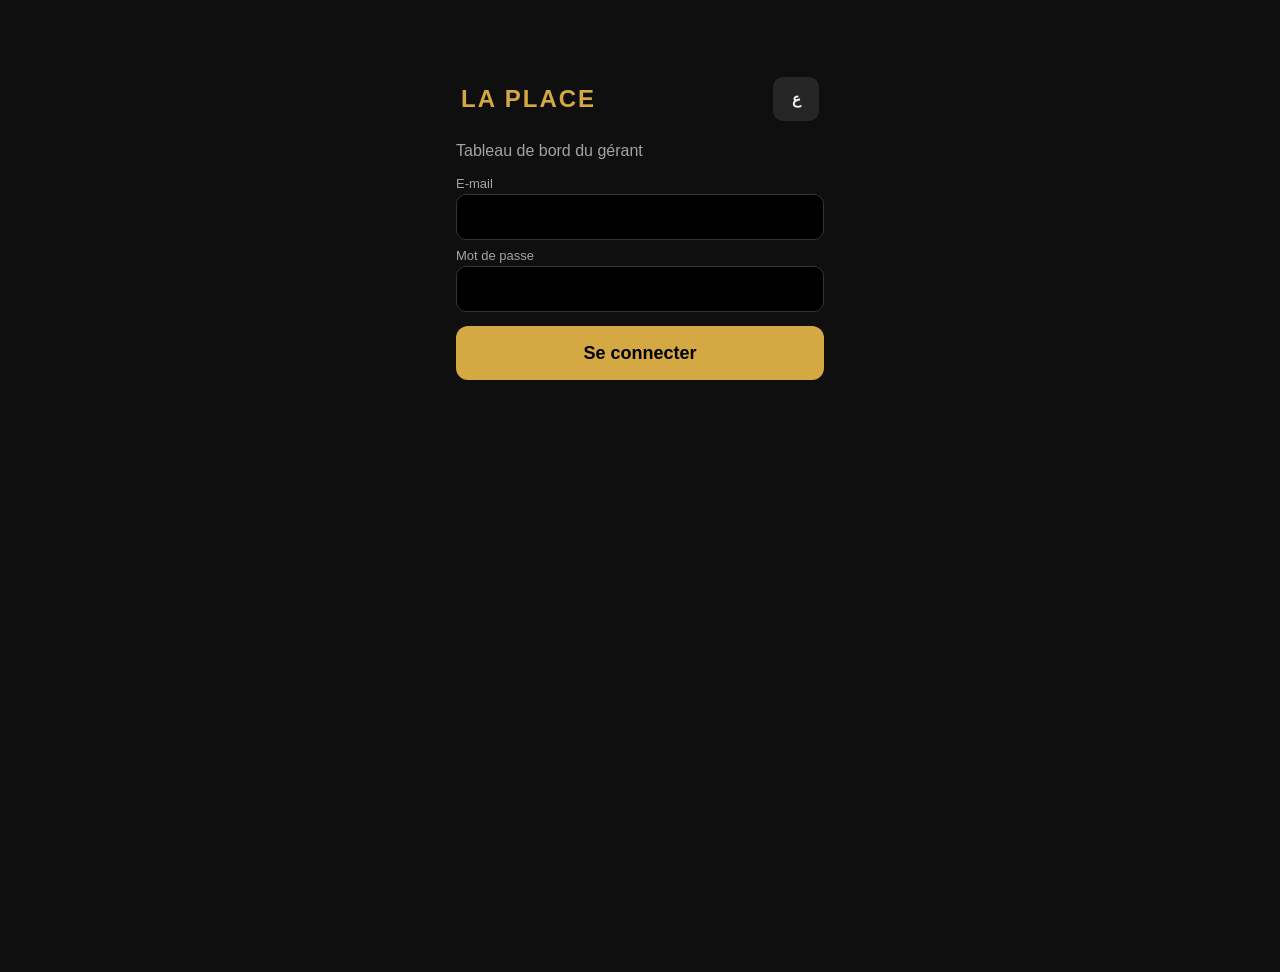
<file: dashboard.html>
<!doctype html>
<html lang="fr">
<head>
<meta charset="utf-8">
<meta name="viewport" content="width=device-width, initial-scale=1">
<meta name="theme-color" content="#000000">
<link rel="icon" href="icon-192.png">
<link rel="stylesheet" href="common.css">
<title>La Place · Tableau de bord</title>
<style>
body{overflow-y:auto}
.top{position:sticky;top:0;z-index:5;background:#000;border-bottom:1px solid var(--line)}
.bar{display:flex;align-items:center;padding:10px 14px;max-width:1200px;margin:0 auto}
.brand{color:var(--gold);font-weight:bold;letter-spacing:2px;font-size:18px;flex:1}
.tabs{display:flex;overflow-x:auto;max-width:1200px;margin:0 auto;padding:0 8px}
.tab{padding:12px 14px;font-size:15px;flex:0 0 auto;color:var(--muted);border-bottom:3px solid transparent;white-space:nowrap}
.tab .ts{display:none}@media (max-width:480px){.tab .ts{display:inline}}
.tab.sel{color:#fff;border-bottom-color:var(--gold)}
.wrap{max-width:1200px;margin:0 auto;padding:14px}
.ranges{display:flex;overflow-x:auto;margin:0 -4px 12px}
.ranges .chip{flex:0 0 auto;font-size:15px;min-height:42px;padding:8px 14px;margin:0 4px;white-space:nowrap;min-width:0}
.kpis{display:grid;grid-template-columns:repeat(auto-fill,minmax(170px,1fr));grid-gap:10px;margin-bottom:14px}
.kpi{background:var(--panel);border:1px solid var(--line);border-radius:14px;padding:12px 14px}
.kpi .l{color:var(--muted);font-size:13px}
.kpi .v{font-size:28px;font-weight:bold;margin-top:4px;line-height:1.1}
.kpi .s{font-size:13px;color:var(--muted);margin-top:2px}
.card{background:var(--panel);border:1px solid var(--line);border-radius:14px;padding:14px;margin-bottom:14px}
.card h3{margin:0 0 4px;font-size:16px}
.card .sub{color:var(--muted);font-size:13px;margin-bottom:10px}
.grid2{display:grid;grid-template-columns:1fr 1fr;grid-gap:14px}
.legend{display:flex;flex-wrap:wrap;font-size:13px;color:var(--muted);margin-bottom:8px}
.legend span{display:flex;align-items:center;margin-right:14px}
.legend i{width:12px;height:12px;border-radius:3px;margin-right:6px;display:inline-block}
.vchart{display:flex;align-items:flex-end;height:200px;border-bottom:1px solid #555;position:relative}
.vcol{flex:1;display:flex;flex-direction:column;justify-content:flex-end;align-items:stretch;height:100%;margin:0 2px;min-width:0;position:relative;cursor:default}
.vcol .seg{border-radius:0;min-height:0;flex-shrink:0}
.vcol .seg+.seg{margin-top:2px}
.vcol .seg.top{border-radius:4px 4px 0 0}
.vlab{display:flex;margin-top:4px}.vlab span{flex:1;text-align:center;font-size:11px;color:var(--muted);margin:0 2px;min-width:0;overflow:visible;white-space:nowrap}
.vval{position:absolute;left:0;right:0;text-align:center;font-size:11px;color:#ddd;white-space:nowrap}
.gridline{position:absolute;left:0;right:0;border-top:1px dashed #2e2e2e;pointer-events:none}
.gridline span{position:absolute;right:0;top:-14px;font-size:10px;color:#777}
.hrow{display:flex;align-items:center;margin:6px 0;font-size:14px}
.hrow .n{width:38%;min-width:0;overflow:hidden;text-overflow:ellipsis;white-space:nowrap;padding-right:8px;padding-inline-end:8px}
.hrow .b{flex:1;height:18px;position:relative}
.hrow .b i{display:block;height:100%;border-radius:0 4px 4px 0;background:var(--matin)}
.hrow .v{width:96px;text-align:right;white-space:nowrap;padding-left:8px;direction:ltr}
[dir=rtl] .hrow .n{padding-right:0;padding-left:8px}[dir=rtl] .hrow .v{text-align:left;padding-left:0;padding-right:8px}[dir=rtl] .hrow .b i{border-radius:4px 0 0 4px}
[dir=rtl] .gridline span{right:auto;left:0}
.kpi .v{direction:ltr;unicode-bidi:isolate}[dir=rtl] .kpi .v{text-align:right}
.kpis.hero .kpi .v{font-size:32px}
.src{font-size:12px;color:var(--muted)}
#tip{position:fixed;pointer-events:none;background:#000;border:1px solid var(--gold);border-radius:10px;padding:8px 10px;font-size:13px;z-index:50;display:none;max-width:240px;line-height:1.4}
.pos{color:var(--ok)}.neg{color:var(--danger)}
.login{max-width:400px;margin:8vh auto;padding:0 16px}
.tblwrap{overflow-x:auto}
.empty{color:var(--muted);text-align:center;padding:30px 0}
@media (max-width:480px){.mhead{display:block}.mhead .btn{width:100%;margin:10px 0 0}.tab{padding:12px 9px;font-size:14px}.tab .tl{display:none}.ranges .chip{padding:8px 10px;font-size:14px}}
@media (max-width:760px){.grid2{grid-template-columns:1fr}.kpi .v{font-size:24px}.vchart{height:170px}.hide-sm{display:none}}
</style>
</head>
<body>
<div id="toast"></div><div id="tip"></div>
<div id="root"></div>
<script src="i18n.js"></script>
<script src="config.js"></script>
<script src="common.js"></script>
<script>
'use strict';
var D={auth:lsGet('lp_dash_auth'),tab:'over',range:'today',services:[],sales:[],exps:[],loading:false,menu:null,menuTs:0,editor:null,stock:null,stockTs:0,moves:[]};
function setAuth(a){D.auth=a;lsSet('lp_dash_auth',a)}
function tok(){return Cloud.token(D.auth,setAuth)}
function fail(e){if(e.status===401||!D.auth){setAuth(null);render();toast(t('Session expirée, reconnectez-vous'),3500)}else toast(e.offline?t('Pas de connexion internet'):t('Erreur')+' : '+e.message,4000)}

/* ---------- périodes ---------- */
function dayStart(d){var x=new Date(d);x.setHours(0,0,0,0);return x.getTime()}
function rangeBounds(){var now=new Date(),t0=dayStart(now),day=86400000;
  switch(D.range){case 'yesterday':return [t0-day,t0];case '7d':return [t0-6*day,t0+day];case '30d':return [t0-29*day,t0+day];
    case 'month':var m=new Date(now.getFullYear(),now.getMonth(),1).getTime();return [m,t0+day];default:return [t0,t0+day]}}
var RANGES=[['today','Aujourd\'hui'],['yesterday','Hier'],['7d','7 jours'],['30d','30 jours'],['month','Ce mois']];

/* ---------- données ---------- */
function load(){var b=rangeBounds();D.loading=true;render();
  return tok().then(function(tk){return Promise.all([
    Cloud.selectAll(tk,'services','opened_at=gte.'+b[0]+'&opened_at=lt.'+b[1]+'&order=opened_at.desc'),
    Cloud.selectAll(tk,'sales','ts=gte.'+b[0]+'&ts=lt.'+b[1]+'&order=ts.desc'),
    Cloud.selectAll(tk,'expenses','ts=gte.'+b[0]+'&ts=lt.'+b[1]+'&order=ts.desc'),
    Cloud.req('GET','/rest/v1/sales?select=ts&order=ts.desc&limit=1',null,tk)])})
  .then(function(r){D.services=r[0].map(rowToService);D.sales=r[1].map(rowToSale);D.exps=r[2].map(rowToExpense);D.lastSale=r[3]&&r[3][0]?+r[3][0].ts:null;D.loading=false;render()},function(e){D.loading=false;render();fail(e)})}
function loadStock(){return tok().then(function(tk){return Promise.all([Cloud.getConfig(tk,'stock'),Cloud.selectAll(tk,'stock_moves','order=ts.asc')])})
  .then(function(r){D.stock=r[0]&&r[0].value&&r[0].value.items||[];D.stockTs=r[0]?+r[0].updated_at:0;D.moves=r[1].map(rowToMove);if(D.tab==='stock')render()},fail)}
function saveStockItems(items){var ts=Date.now();return tok().then(function(tk){return Cloud.setConfig(tk,'stock',{items:items},ts)}).then(function(){D.stock=items;D.stockTs=ts;render();toast(t('Enregistré'))},fail)}
function addMove(mv){mv.source='gerant';mv.cancelled=false;return tok().then(function(tk){return Cloud.upsert(tk,'stock_moves',[moveToRow(mv)])}).then(function(){D.moves.push(mv);render();toast(t('Enregistré'))},fail)}

/* ---------- calculs ---------- */
function stats(){var ok=D.sales.filter(function(s){return !s.cancelled}),cx=D.sales.filter(function(s){return s.cancelled});
  var ca=ok.reduce(function(tt,s){return tt+s.total},0);
  var closed=D.services.filter(function(s){return s.counted!=null&&s.expected!=null});
  var ec=closed.reduce(function(tt,s){return tt+(s.counted-s.expected)},0);
  var ex=D.exps.filter(function(e){return !e.cancelled});function sum(tp){return ex.filter(function(e){return e.type===tp}).reduce(function(tt,e){return tt+e.amount},0)}
  var achats=sum('achat'),charges=sum('charge'),avances=sum('avance');
  return {ok:ok,ca:ca,n:ok.length,avg:ok.length?Math.round(ca/ok.length):0,cxN:cx.length,cxAmt:cx.reduce(function(tt,s){return tt+s.total},0),ec:ec,closedN:closed.length,
    achats:achats,charges:charges,avances:avances,dep:achats+charges+avances,drawer:ex.filter(function(e){return e.fromDrawer}).reduce(function(tt,e){return tt+e.amount},0),net:ca-achats-charges-avances}}
function byDay(ok){var b=rangeBounds(),days=[],day=86400000;for(var x=b[0];x<b[1];x+=day)days.push({t:x,m:0,s:0});
  ok.forEach(function(s){var i=Math.floor((dayStart(s.ts)-b[0])/day);if(days[i]){if(s.serviceType==='matin')days[i].m+=s.total;else days[i].s+=s.total}});return days}
var HOURS=[6,7,8,9,10,11,12,13,14,15,16,17,18,19,20,21,22,23,0,1];
function byHour(ok){var h={};HOURS.forEach(function(x){h[x]={n:0,ca:0}});ok.forEach(function(s){var x=new Date(s.ts).getHours();if(!h[x])h[x]={n:0,ca:0};h[x].n++;h[x].ca+=s.total});return h}
function topProducts(ok){var p={};ok.forEach(function(s){s.items.forEach(function(i){var o=p[i.id]||(p[i.id]={name:i.name,ar:i.ar,qty:0,amt:0});o.qty+=i.qty;o.amt+=i.qty*i.price})});
  return Object.keys(p).map(function(k){return p[k]}).sort(function(a,b){return b.amt-a.amt})}
function signed(v){return (v<0?'▼ ':'▲ ')+(v>=0?'+':'')+fmt(v)}

/* ---------- graphiques (barres HTML, infobulle au survol/toucher) ---------- */
function niceMax(v){if(v<=0)return 1;var p=Math.pow(10,Math.floor(Math.log10(v))),n=v/p;return (n<=1?1:n<=2?2:n<=5?5:10)*p}
function vchart(cols,series,fmtV,label){var max=niceMax(Math.max.apply(null,cols.map(function(c){return series.reduce(function(tt,s){return tt+(c[s.k]||0)},0)}).concat([0])));
  var grid=[.5,1].map(function(f){return '<div class="gridline" style="bottom:'+(f*90)+'%"><span>'+fmtV(max*f)+'</span></div>'}).join('');
  return '<div class="vchart">'+grid+cols.map(function(c){var tot=series.reduce(function(tt,s){return tt+(c[s.k]||0)},0);
    var tip=label(c)+'<br>'+series.map(function(s){return '<span style="color:'+s.col+'">■</span> '+s.name+' : <b>'+fmtV(c[s.k]||0)+'</b>'}).join('<br>')+(series.length>1?'<br>'+t('Total')+' : <b>'+fmtV(tot)+'</b>':'');
    var segs=series.slice().reverse().map(function(s){var v=c[s.k]||0;if(!v)return '';return '<div class="seg" style="height:'+(v/max*90)+'%;background:'+s.col+'"></div>'}).filter(Boolean);
    if(segs.length)segs[0]=segs[0].replace('class="seg"','class="seg top"');
    return '<div class="vcol" data-tip="'+esc(tip)+'">'+segs.join('')+'</div>'}).join('')+'</div>'+
    '<div class="vlab">'+cols.map(function(c){return '<span>'+c.lab+'</span>'}).join('')+'</div>'}
function bindTips(){var tip=$('tip');each(document.querySelectorAll('[data-tip]'),function(el){
  function show(e){tip.innerHTML=el.getAttribute('data-tip');tip.style.display='block';var p=e.touches?e.touches[0]:e,x=p.clientX+12,y=p.clientY+12;
    if(x+250>innerWidth)x=p.clientX-250;if(y+120>innerHeight)y=p.clientY-120;tip.style.left=Math.max(4,x)+'px';tip.style.top=Math.max(4,y)+'px'}
  el.addEventListener('mousemove',show);el.addEventListener('touchstart',show,{passive:true});el.addEventListener('mouseleave',function(){tip.style.display='none'})});
  document.addEventListener('touchstart',function(e){if(!e.target.closest('[data-tip]'))tip.style.display='none'},{passive:true})}
function kpi(l,v,s,cls,style){return '<div class="kpi"><div class="l">'+l+'</div><div class="v '+(cls||'')+'"'+(style?' style="'+style+'"':'')+'>'+v+'</div><div class="s">'+s+'</div></div>'}

/* ---------- vues ---------- */
function vOver(){var st=stats();
  if(!D.sales.length&&!D.services.length&&!D.exps.length)return '<div class="card empty">'+t('Aucune donnée pour cette période.')+'<br><span class="small">'+t('Les ventes apparaissent ici dès que la caisse est synchronisée.')+'</span></div>';
  var hero='<div class="kpis hero">'+kpi(t('Chiffre d\'affaires'),fmt(st.ca),t('DT'),'','color:var(--gold)')+
    kpi(t('Dépenses'),fmt(st.dep),t('achats + charges + avances'),st.dep?'neg':'')+
    kpi(t('Bénéfice estimé'),(st.net<0?'−':'')+fmt(Math.abs(st.net)),t('chiffre d\'affaires − dépenses'),st.net<0?'neg':'pos')+'</div>';
  var kp='<div class="kpis">'+kpi(t('Ventes'),st.n,t('tickets encaissés'))+kpi(t('Panier moyen'),fmt(st.avg),t('DT par ticket'))+
    kpi(t('Écart de caisse'),st.closedN?signed(st.ec):'—',t('{n} service(s) clôturé(s)',{n:st.closedN}),st.ec<0?'neg':'pos')+
    kpi(t('Annulations'),st.cxN,fmtD(st.cxAmt),st.cxN?'neg':'')+
    kpi(t('🛒 Achats'),fmt(st.achats),t('DT'))+kpi(t('🧾 Charges'),fmt(st.charges),t('DT'))+kpi(t('👤 Avances'),fmt(st.avances),t('comptées comme salaires versés'))+
    kpi(t('Sorti du tiroir'),fmt(st.drawer),t('achats et avances payés par la caisse'))+'</div>';
  var multi=D.range!=='today'&&D.range!=='yesterday',ser=[{k:'m',name:t('☀️ Matin'),col:'var(--matin)'},{k:'s',name:t('🌙 Soir'),col:'var(--soir)'}];
  var days=byDay(st.ok).map(function(d){var x=new Date(d.t);return {m:d.m,s:d.s,lab:D.range==='30d'||D.range==='month'?(x.getDate()%5===1?x.getDate():''):pad2(x.getDate())+'/'+pad2(x.getMonth()+1),full:dstr(d.t)}});
  var svcTot={m:0,s:0};st.ok.forEach(function(s){if(s.serviceType==='matin')svcTot.m+=s.total;else svcTot.s+=s.total});
  var c1=multi?'<div class="card"><h3>'+t('Chiffre d\'affaires par jour')+'</h3><div class="sub">'+t('Matin et soir empilés · touchez une barre pour le détail')+'</div><div class="legend">'+ser.map(function(s){return '<span><i style="background:'+s.col+'"></i>'+s.name+'</span>'}).join('')+'</div>'+
      vchart(days,ser,function(v){return fmtShort(v)},function(c){return c.full})+'</div>'
    :'<div class="card"><h3>'+t('Matin et soir')+'</h3><div class="sub">'+t('Chiffre d\'affaires par service')+'</div>'+[[t('☀️ Matin'),svcTot.m,'var(--matin)'],[t('🌙 Soir'),svcTot.s,'var(--soir)']].map(function(r){var mx=Math.max(svcTot.m,svcTot.s)||1;
      return '<div class="hrow" data-tip="'+esc(r[0]+' : <b>'+fmtD(r[1])+'</b>')+'"><span class="n">'+r[0]+'</span><span class="b"><i style="width:'+(r[1]/mx*100)+'%;background:'+r[2]+'"></i></span><span class="v"><b>'+fmt(r[1])+'</b></span></div>'}).join('')+'</div>';
  var hh=byHour(st.ok),hcols=HOURS.map(function(h){return {n:hh[h].n,ca:hh[h].ca,lab:h%3===0?h+'h':'',h:h}});
  var c2='<div class="card"><h3>'+t('Ventes par heure')+'</h3><div class="sub">'+t('Nombre de tickets · repère les heures de pointe')+'</div>'+
    vchart(hcols,[{k:'n',name:t('Tickets'),col:'var(--matin)'}],function(v){return v%1?'':String(v)},function(c){return pad2(c.h)+'h–'+pad2((c.h+1)%24)+'h · '+fmtD(c.ca)})+'</div>';
  var tp=topProducts(st.ok).slice(0,10),mx=tp.length?tp[0].amt:1;
  var c3='<div class="card"><h3>'+t('Top produits')+'</h3><div class="sub">'+t('Classés par chiffre d\'affaires')+'</div>'+(tp.length?tp.map(function(p){
    return '<div class="hrow" data-tip="'+esc(nm(p)+'<br>'+t('{n} vendus',{n:p.qty})+' · <b>'+fmtD(p.amt)+'</b>')+'"><span class="n">'+esc(nm(p))+' <span class="muted">×'+p.qty+'</span></span><span class="b"><i style="width:'+(p.amt/mx*100)+'%"></i></span><span class="v">'+fmt(p.amt)+'</span></div>'}).join(''):'<div class="muted">—</div>')+'</div>';
  return hero+kp+c1+'<div class="grid2">'+c2+c3+'</div>'}
function vServices(){if(!D.services.length)return '<div class="card empty">'+t('Aucun service sur cette période.')+'</div>';
  var bySvc={},exBy={};D.sales.forEach(function(s){(bySvc[s.serviceId]=bySvc[s.serviceId]||[]).push(s)});D.exps.forEach(function(e){if(e.serviceId)(exBy[e.serviceId]=exBy[e.serviceId]||[]).push(e)});
  return '<div class="card tblwrap"><table><tr><th>'+t('Date')+'</th><th>'+t('Service')+'</th><th class="right">'+t('Ventes')+'</th><th class="right">'+t('CA')+'</th><th class="right hide-sm">'+t('Dépenses')+'</th><th class="right hide-sm">'+t('Attendu')+'</th><th class="right">'+t('Compté')+'</th><th class="right">'+t('Écart')+'</th></tr>'+
    D.services.map(function(s){var r=summarize(s,bySvc[s.id]||[],exBy[s.id]||[]),exp=s.expected!=null?s.expected:r.expected,e=s.counted!=null?s.counted-exp:null;
      return '<tr><td class="nowrap">'+dstr(s.openedAt)+'<br><span class="muted small">'+hm(s.openedAt)+(s.closedAt?'–'+hm(s.closedAt):' · '+t('en cours'))+'</span></td><td>'+svcLabel(s.type)+'</td><td class="right">'+r.count+(r.cxCount?'<br><span class="neg small">'+t('{n} annul.',{n:r.cxCount})+'</span>':'')+'</td>'+
        '<td class="right nowrap"><b>'+fmt(r.ca)+'</b></td><td class="right hide-sm">'+(r.achats+r.avances?'−'+fmt(r.achats+r.avances):'—')+'</td><td class="right hide-sm">'+fmt(exp)+'</td><td class="right">'+(s.counted!=null?fmt(s.counted):'—')+'</td>'+
        '<td class="right nowrap '+(e==null?'':e<0?'neg':'pos')+'">'+(e==null?'—':signed(e))+'</td></tr>'}).join('')+'</table></div>'}
function vSales(){if(!D.sales.length)return '<div class="card empty">'+t('Aucune vente sur cette période.')+'</div>';
  var list=D.sales.slice(0,300);
  return '<div class="card tblwrap"><div class="sub">'+t('{n} tickets',{n:D.sales.length})+(D.sales.length>300?' ('+t('300 plus récents affichés')+')':'')+'</div><table><tr><th>#</th><th>'+t('Date')+'</th><th>'+t('Articles')+'</th><th class="right">'+t('Total')+'</th></tr>'+
    list.map(function(s){return '<tr class="'+(s.cancelled?'cx':'')+'"><td>'+s.no+'</td><td class="nowrap">'+dstr(s.ts).slice(0,5)+' '+hm(s.ts)+'<br><span class="muted small">'+svcLabel(s.serviceType)+'</span></td><td>'+
      s.items.map(function(i){return i.qty+'× '+esc(nm(i))}).join(', ')+(s.cancelled?' <span class="neg small">'+t('annulée')+'</span>':'')+'</td><td class="right nowrap"><b>'+fmt(s.total)+'</b></td></tr>'}).join('')+'</table></div>'}
function vExpenses(){var st=stats(),ex=D.exps;
  var people={};ex.filter(function(e){return e.type==='avance'&&!e.cancelled}).forEach(function(e){var k=e.person||'?';people[k]=(people[k]||0)+e.amount});
  var pl=Object.keys(people).sort(function(a,b){return people[b]-people[a]});
  return '<div class="row" style="margin:0 -5px 10px"><button class="btn gold grow" data-addexp>＋ '+t('Ajouter une dépense')+'</button></div>'+
    '<div class="kpis">'+kpi(t('🛒 Achats'),fmt(st.achats),t('DT'))+kpi(t('🧾 Charges'),fmt(st.charges),t('DT'))+kpi(t('👤 Avances'),fmt(st.avances),t('DT'))+kpi(t('Sorti du tiroir'),fmt(st.drawer),t('DT'))+'</div>'+
    (pl.length?'<div class="card"><h3>'+t('Avances par employé')+'</h3><div class="sub">'+t('À déduire du salaire · période choisie')+'</div><table>'+pl.map(function(p){return '<tr><td>'+esc(p)+'</td><td class="right"><b>'+fmtD(people[p])+'</b></td></tr>'}).join('')+'</table></div>':'')+
    '<div class="card tblwrap"><h3>'+t('Toutes les dépenses')+'</h3>'+(ex.length?'<table><tr><th>'+t('Date')+'</th><th>'+t('Type')+'</th><th>'+t('Détail')+'</th><th class="right">'+t('Montant')+'</th><th></th></tr>'+
      ex.map(function(e){return '<tr class="'+(e.cancelled?'cx':'')+'"><td class="nowrap">'+dstr(e.ts).slice(0,5)+' '+hm(e.ts)+'<br><span class="src">'+(e.source==='gerant'?'📱 '+t('gérant'):'🧾 '+t('caisse'))+'</span></td><td class="nowrap">'+expLabel(e.type)+'</td><td>'+expenseLine(e)+'</td>'+
        '<td class="right nowrap"><b>'+fmt(e.amount)+'</b></td><td class="right">'+(e.source==='gerant'&&!e.cancelled?'<button class="ib" data-cxe="'+e.id+'" aria-label="'+t('Annuler')+'">✕</button>':'')+'</td></tr>'}).join('')+'</table>':'<div class="empty">'+t('Aucune dépense sur cette période.')+'</div>')+
    '<div class="muted small">'+t('Les dépenses de la caisse s\'annulent depuis la tablette (code gérant).')+'</div></div>'}
function vStock(){if(!D.stock)return '<div class="card empty">'+t('Chargement…')+'</div>';var lv=stockLevels(D.stock,D.moves),names={};D.stock.forEach(function(i){names[i.id]=i});
  var recent=D.moves.slice().sort(function(a,b){return b.ts-a.ts}).slice(0,40);
  return '<div class="card"><div class="row mhead" style="margin:0 0 8px"><div class="grow"><h3>📦 '+t('Stock')+'</h3><div class="sub" style="margin:0">'+t('Les achats saisis avec « 💸 Dépense » ajoutent au stock. Faites un inventaire de temps en temps pour corriger.')+'</div></div><button class="btn gold" data-sadd>＋ '+t('Produit')+'</button></div><div data-sl>'+stockHtml(D.stock,lv)+'</div></div>'+
    (recent.length?'<div class="card tblwrap"><h3>'+t('Derniers mouvements')+'</h3><table>'+recent.map(function(mv){var it=names[mv.itemId];return '<tr class="'+(mv.cancelled?'cx':'')+'"><td class="nowrap">'+dstr(mv.ts).slice(0,5)+' '+hm(mv.ts)+'</td><td>'+t(MOVE_KINDS[mv.kind]||mv.kind)+'</td><td>'+(it?esc(nm(it)):'—')+(mv.note?' <span class="muted">· '+esc(mv.note)+'</span>':'')+'</td><td class="right nowrap">'+(mv.kind==='sortie'?'−':mv.kind==='inventaire'?'= ':'+')+fmtQ(mv.qty)+' '+(it?esc(t(it.unit)):'')+'</td></tr>'}).join('')+'</table></div>':'')}
function vMenu(){return '<div class="card"><div class="row mhead" style="margin:0 0 6px"><div class="grow"><h3>'+t('Menu de la caisse')+'</h3><div class="sub" style="margin:0">'+t('Les changements arrivent sur la tablette à sa prochaine synchronisation (moins d\'une minute avec internet).')+'</div></div>'+
  '<button class="btn gold" data-msave>'+t('Publier sur la caisse')+'</button></div><div data-mstate class="muted small"></div><div data-me style="margin-top:10px"></div></div>'}
function loadMenu(){return tok().then(function(tk){return Cloud.getConfig(tk,'menu')}).then(function(r){D.menu=r?migrateMenu(r.value):clone(DEFAULT_MENU);D.menuTs=r?+r.updated_at:0;mountMenu()},fail)}
function mountMenu(){var host=document.querySelector('[data-me]');if(!host)return;
  if(!D.menu){host.innerHTML='<div class="muted">'+t('Chargement…')+'</div>';return}
  D.editor=MenuEditor(host,D.menu,function(menu){var ts=Date.now();return tok().then(function(tk){return Cloud.setConfig(tk,'menu',menu,ts)}).then(function(){D.menu=menu;D.menuTs=ts})});
  var stEl=document.querySelector('[data-mstate]');stEl.textContent=D.menuTs?t('Dernière publication')+' : '+dstr(D.menuTs)+' '+hm(D.menuTs):t('Menu par défaut (jamais publié)');
  host.addEventListener('menuchange',function(){stEl.textContent=t('Modifications non publiées');stEl.style.color='var(--gold)'});
  document.querySelector('[data-msave]').onclick=function(){var b=this;b.disabled=true;D.editor.save().then(function(){b.disabled=false;stEl.style.color='';stEl.textContent=t('Publié le {d}',{d:dstr(D.menuTs)+' '+hm(D.menuTs)});toast(t('Menu publié'))},function(e){b.disabled=false;fail(e)})}}

/* ---------- actions ---------- */
function addExpense(){var names={};D.exps.forEach(function(e){if(e.type==='avance'&&e.person)names[e.person]=1});
  var p=D.stock?Promise.resolve():loadStock();
  p.then(function(){expenseModal({types:['achat','charge','avance'],stockItems:D.stock||[],names:Object.keys(names),fromDrawer:false,onSave:function(e,m){e.source='gerant';
    tok().then(function(tk){var q=Cloud.upsert(tk,'expenses',[expenseToRow(e)]);
      if(e.stockId){var mv={id:uid(),ts:e.ts,itemId:e.stockId,kind:'achat',qty:e.qty,expenseId:e.id,note:e.label,cancelled:false,source:'gerant'};q=q.then(function(){return Cloud.upsert(tk,'stock_moves',[moveToRow(mv)])}).then(function(){D.moves.push(mv)})}
      return q}).then(function(){m.close();toast('✓ '+t('Dépense enregistrée'));load()},function(err){m.q('[data-ok]').disabled=false;fail(err)})}})})}
function cancelExp(id){var e=D.exps.filter(function(x){return x.id===id})[0];if(!e)return;
  confirmBox(t('Annuler cette dépense ({a}) ?',{a:fmtD(e.amount)}),t('Annuler la dépense'),function(){e.cancelled=true;e.cancelledAt=Date.now();
    tok().then(function(tk){var q=Cloud.upsert(tk,'expenses',[expenseToRow(e)]);var mv=D.moves.filter(function(x){return x.expenseId===e.id})[0];
      if(mv){mv.cancelled=true;q=q.then(function(){return Cloud.upsert(tk,'stock_moves',[moveToRow(mv)])})}return q}).then(function(){toast(t('Dépense annulée'));render()},fail)},true)}
function settingsMenu(){var m=modal({title:'⚙️ '+t('Réglages'),cls:'sm',body:'<div style="display:grid;grid-gap:10px">'+
    '<button class="btn" data-lang>'+(LANG==='ar'?'🇫🇷 Passer en français':'🇹🇳 التبديل إلى العربية')+'</button>'+
    '<button class="btn red" data-wipe>🗑 '+t('Vider les données')+'</button>'+
    '<button class="btn" data-lo>'+t('Déconnexion')+'</button></div><div class="muted small" style="margin-top:10px">'+esc(D.auth&&D.auth.email||'')+'</div>'});
  m.q('[data-wipe]').onclick=function(){m.close();wipeData()};
  m.q('[data-lo]').onclick=function(){m.close();confirmBox(t('Se déconnecter ?'),t('Déconnexion'),function(){setAuth(null);D.sales=[];D.services=[];D.exps=[];render()})}}
/* Vider les données : efface ventes, services, dépenses et mouvements de stock (le menu et la liste du stock restent) */
function wipeData(){var word=t('EFFACER');
  var m=modal({title:'🗑 '+t('Vider les données'),cls:'sm',body:'<div class="warn">'+t('Action définitive : les données effacées ne peuvent pas être récupérées.')+'</div>'+
    '<label class="tgl"><input type="checkbox" data-w="sales" checked> '+t('Ventes et services')+'</label>'+
    '<label class="tgl"><input type="checkbox" data-w="expenses" checked> '+t('Dépenses (achats, charges, avances)')+'</label>'+
    '<label class="tgl"><input type="checkbox" data-w="moves" checked> '+t('Mouvements de stock (le stock repart à zéro)')+'</label>'+
    '<div class="muted small">'+t('Le menu, la liste des produits du stock et les comptes sont gardés. La tablette efface aussi sa copie à sa prochaine synchronisation (sauf le service en cours).')+'</div>'+
    '<label class="f">'+t('Pour confirmer, tapez {w}',{w:'<b>'+word+'</b>'})+'</label><input class="inp" data-cf autocomplete="off">',
    foot:'<button class="btn" data-cc>'+t('Annuler')+'</button><button class="btn red main" data-ok>'+t('Tout effacer')+'</button>'});
  m.q('[data-cc]').onclick=m.close;
  m.q('[data-ok]').onclick=function(){var btn=this,what=[];each(m.qa('[data-w]'),function(c){if(c.checked)what.push(c.dataset.w)});
    if(!what.length)return toast(t('Choisissez quoi effacer'));
    if(m.q('[data-cf]').value.trim().toUpperCase()!==word.toUpperCase()){m.q('[data-cf]').focus();return toast(t('Tapez {w} pour confirmer',{w:word}))}
    btn.disabled=true;var now=Date.now();
    tok().then(function(tk){var q=Promise.resolve();
      if(what.indexOf('sales')>=0)q=q.then(function(){return Cloud.del(tk,'sales','ts=lt.'+now)}).then(function(){return Cloud.del(tk,'services','opened_at=lt.'+now)});
      if(what.indexOf('expenses')>=0)q=q.then(function(){return Cloud.del(tk,'expenses','ts=lt.'+now)});
      if(what.indexOf('moves')>=0)q=q.then(function(){return Cloud.del(tk,'stock_moves','ts=lt.'+now)});
      return q.then(function(){return Cloud.setConfig(tk,'wipe',{before:now,what:what},now)})})
    .then(function(){m.close();D.stock=null;toast(t('Données effacées'),3500);load()},function(e){btn.disabled=false;fail(e)})}}

/* ---------- rendu ---------- */
function render(){var root=$('root');document.title=t('La Place · Tableau de bord');
  if(!Cloud.configured()){root.innerHTML='<div class="login"><h2 style="color:var(--gold)">La Place</h2><div class="warn">'+t('Le serveur en ligne n\'est pas encore configuré.')+'</div></div>';return}
  if(!D.auth){root.innerHTML='<div class="login"><div class="row" style="margin:0"><h2 class="grow" style="color:var(--gold);letter-spacing:2px">LA PLACE</h2>'+langButton()+'</div><p class="muted">'+t('Tableau de bord du gérant')+'</p>'+
    '<form data-lf><label class="f">'+t('E-mail')+'</label><input class="inp" dir="ltr" data-em type="email" autocomplete="username" required><label class="f">'+t('Mot de passe')+'</label><input class="inp" dir="ltr" data-pw type="password" autocomplete="current-password" required>'+
    '<button class="btn gold" style="width:100%;margin-top:14px">'+t('Se connecter')+'</button></form></div>';
    root.querySelector('[data-lf]').onsubmit=function(e){e.preventDefault();var b=this.querySelector('button');b.disabled=true;
      Cloud.login(root.querySelector('[data-em]').value.trim(),root.querySelector('[data-pw]').value).then(function(a){setAuth(a);D.tab='over';render();load()},function(e){b.disabled=false;toast(e.offline?t('Pas de connexion internet'):t('Connexion refusée')+' : '+e.message,4000)})};return}
  var tabs=[['over','📊 <span class="tl">'+t('Vue d\'ensemble')+'</span><span class="ts">'+t('Résumé')+'</span>'],['svc','🧾 '+t('Services')],['sales','🛒 '+t('Ventes')],['exp','💸 '+t('Dépenses')],['stock','📦 '+t('Stock')],['menu','🍽️ '+t('Menu')]];
  var ranged=D.tab==='over'||D.tab==='svc'||D.tab==='sales'||D.tab==='exp';
  var body=D.tab==='menu'?vMenu():D.tab==='stock'?vStock():(D.loading?'<div class="card empty">'+t('Chargement…')+'</div>':(D.tab==='over'?vOver():D.tab==='svc'?vServices():D.tab==='exp'?vExpenses():vSales()));
  root.innerHTML='<div class="top"><div class="bar"><span class="brand">LA PLACE</span><button class="hbtn" data-rf aria-label="'+t('Actualiser')+'">↻</button>'+langButton().replace('class="hbtn lang"','class="hbtn lang" style="margin:0 8px"')+'<button class="hbtn" data-set aria-label="'+t('Réglages')+'">⚙️</button></div>'+
    '<div class="tabs">'+tabs.map(function(tb){return '<button class="tab'+(D.tab===tb[0]?' sel':'')+'" data-tab="'+tb[0]+'">'+tb[1]+'</button>'}).join('')+'</div></div>'+
    '<div class="wrap">'+(ranged?'<div class="ranges">'+RANGES.map(function(r){return '<button class="chip'+(D.range===r[0]?' sel':'')+'" data-rg="'+r[0]+'">'+t(r[1])+'</button>'}).join('')+'</div>':'')+
    (ranged&&D.lastSale!==undefined?'<div class="muted small" style="margin:-4px 0 10px">'+t('Dernière vente reçue')+' : '+(D.lastSale?dstr(D.lastSale)+' '+hm(D.lastSale):t('aucune'))+'</div>':'')+body+'</div>';
  each(root.querySelectorAll('[data-tab]'),function(b){b.onclick=function(){if(D.tab==='menu'&&D.editor&&D.editor.dirty()&&b.dataset.tab!=='menu'){confirmBox(t('Quitter sans publier les modifications du menu ?'),t('Quitter'),function(){D.editor=null;D.tab=b.dataset.tab;render()},true);return}
    D.tab=b.dataset.tab;render();if(D.tab==='menu')loadMenu();if(D.tab==='stock')loadStock()}});
  each(root.querySelectorAll('[data-rg]'),function(b){b.onclick=function(){D.range=b.dataset.rg;load()}});
  root.querySelector('[data-rf]').onclick=function(){if(D.tab==='menu')loadMenu();else if(D.tab==='stock')loadStock();else load()};
  root.querySelector('[data-set]').onclick=settingsMenu;
  var ae=root.querySelector('[data-addexp]');if(ae)ae.onclick=addExpense;
  each(root.querySelectorAll('[data-cxe]'),function(b){b.onclick=function(){cancelExp(b.dataset.cxe)}});
  var sa=root.querySelector('[data-sadd]');if(sa)sa.onclick=function(){stockItemModal(null,function(o){saveStockItems(D.stock.concat([o]))})};
  var sl=root.querySelector('[data-sl]');if(sl)sl.addEventListener('click',function(e){var b=e.target.closest('button');if(!b)return;var d=b.dataset,i=+(d.sin||d.sout||d.sinv||d.sed),it=D.stock[i];if(!it)return;
    if(d.sed!=null)return stockItemModal(it,function(o){var a=D.stock.slice();a[i]=o;saveStockItems(a)},function(){saveStockItems(D.stock.filter(function(x){return x.id!==it.id}))});
    var kind=d.sin!=null?'entree':d.sout!=null?'sortie':'inventaire';stockMoveModal(it,stockLevels(D.stock,D.moves).lv[it.id]||0,kind,addMove)});
  if(D.tab==='menu')mountMenu();bindTips()}
document.addEventListener('click',function(e){var b=e.target.closest('[data-lang]');if(!b)return;if(D.editor&&D.editor.dirty())return toast(t('Publiez ou annulez les modifications du menu d\'abord'),3500);setLang(LANG==='ar'?'fr':'ar')});

render();if(D.auth&&Cloud.configured())load();
</script>
</body>
</html>
</file>
<file: common.css>
:root{--bg:#0f0f0f;--panel:#1a1a1a;--panel2:#262626;--panel3:#333;--line:#353535;--gold:#d4a843;--text:#f5f5f5;--muted:#a3a3a3;--danger:#e05252;--ok:#3fa86b;--matin:#b8892a;--soir:#4a86c0}
*{box-sizing:border-box;-webkit-tap-highlight-color:transparent}
html,body{margin:0;height:100%;background:var(--bg);color:var(--text);font-family:Roboto,"Segoe UI",Arial,sans-serif}
button{font:inherit;color:inherit;border:0;cursor:pointer;touch-action:manipulation;background:none}
input,select,textarea{font:inherit}
.hbtn{background:var(--panel2);padding:10px 14px;border-radius:10px;font-size:15px;white-space:nowrap;min-height:44px}
.btn{padding:14px 16px;border-radius:12px;font-size:18px;font-weight:bold;background:var(--panel2);min-height:54px}
.btn.gold{background:var(--gold);color:#000}.btn.red{background:var(--danger);color:#fff}.btn.green{background:var(--ok);color:#fff}
.btn:disabled,.hbtn:disabled{opacity:.35}
.hbtn:active,.btn:active,.chip:active{filter:brightness(1.3)}
.chip{padding:12px 16px;border-radius:12px;background:var(--panel2);font-size:18px;font-weight:bold;min-width:76px;min-height:52px}
.chip.sel{background:var(--gold);color:#000}
.row{display:flex;flex-wrap:wrap;align-items:center;margin:4px -5px}
.row>*{margin:5px}
.grow{flex:1}
.muted{color:var(--muted)}.right{text-align:right;text-align:end}.small{font-size:13px}.nowrap{white-space:nowrap}
.inp{background:#000;border:1px solid var(--line);border-radius:10px;color:var(--text);padding:10px 12px;font-size:17px;width:100%;min-height:46px}
.inp:focus{outline:2px solid var(--gold);border-color:transparent}
label.f{display:block;font-size:13px;color:var(--muted);margin:8px 0 3px}
.fgrid{display:grid;grid-template-columns:1fr 1fr;grid-gap:0 14px}
.big{font-size:42px;font-weight:bold;color:var(--gold);line-height:1.1}
.disp{background:#000;border:1px solid var(--line);border-radius:12px;padding:8px 14px;font-size:34px;font-weight:bold;text-align:right;min-height:58px;color:var(--text)}
.warn{background:#3a2a0a;border:1px solid #7a5a12;color:#f3d48a;border-radius:10px;padding:10px 12px;font-size:14px;margin:8px 0}
.okbox{background:#12301c;border:1px solid #2a6b40;color:#b8eccb;border-radius:10px;padding:10px 12px;font-size:14px;margin:8px 0}
table{width:100%;border-collapse:collapse;font-size:15px}
td,th{padding:8px 6px;border-bottom:1px solid var(--line);text-align:left;text-align:start;vertical-align:middle}
th{color:var(--muted);font-weight:normal;font-size:13px}
.cx{text-decoration:line-through;opacity:.5}

/* ---------- modales : en-tête fixe, corps défilant, pied fixe ---------- */
.ov{position:fixed;top:0;left:0;right:0;bottom:0;background:rgba(0,0,0,.8);display:flex;align-items:center;justify-content:center;z-index:10;padding:12px}
.md{background:var(--panel);border:1px solid var(--line);border-radius:16px;width:720px;max-width:100%;max-height:100%;display:flex;flex-direction:column;overflow:hidden}
.md.sm{width:440px}.md.wide{width:920px}.md.full{width:1100px;height:100%}
.mh{display:flex;align-items:center;padding:14px 18px 10px;border-bottom:1px solid var(--line);flex-shrink:0}
.mh h2{margin:0;color:var(--gold);font-size:21px;flex:1;line-height:1.2}
.mx{width:44px;height:44px;border-radius:10px;font-size:24px;color:var(--muted);margin:-6px -8px -6px 8px}
.mb{padding:12px 18px;overflow-y:auto;flex:1;min-height:0;-webkit-overflow-scrolling:touch}
.mf{padding:10px 18px 14px;border-top:1px solid var(--line);display:flex;flex-shrink:0}
.mf>*{margin-left:10px}.mf>*:first-child{margin-left:0}
.mf .main{flex:1}
.mb h3{margin:14px 0 6px;font-size:16px;color:#ddd}
.mb h3:first-child{margin-top:2px}
.cols{display:flex;margin:0 -10px}.cols>div{flex:1;padding:0 10px;min-width:0}
@media (max-height:620px){.ov{padding:0}.md,.md.sm,.md.wide{width:100%;height:100%;border-radius:0;border:0}.big{font-size:34px}}
@media (max-width:720px){.cols{display:block}.fgrid{grid-template-columns:1fr}.md{border-radius:0}.ov{padding:0}}

/* ---------- clavier numérique ---------- */
.kp{display:grid;grid-template-columns:repeat(3,1fr);grid-gap:8px;margin-top:8px}
.kp button{height:9vh;min-height:46px;max-height:62px;border-radius:12px;background:var(--panel2);font-size:26px;font-weight:bold}
.kp button:active{background:#4a4a4a}
.pinbox{font-size:34px;letter-spacing:12px;text-align:center;padding:8px;background:#000;border-radius:12px;min-height:58px;color:var(--gold)}

#toast{position:fixed;bottom:18px;left:50%;-webkit-transform:translateX(-50%);transform:translateX(-50%);background:#000;border:1px solid var(--gold);padding:12px 20px;border-radius:12px;font-size:17px;z-index:40;display:none;max-width:90vw;text-align:center}

/* ---------- éditeur de menu ---------- */
.me{display:flex;min-height:100%}
.me-cats{width:250px;flex-shrink:0;border-right:1px solid var(--line);padding-right:12px;margin-right:14px}
.me-items{flex:1;min-width:0}
.me-cat{display:flex;align-items:center;padding:8px;border-radius:10px;margin-bottom:6px;background:var(--panel2);border-left:6px solid #555;border-left-color:var(--c,#555);cursor:pointer}
.me-cat.sel{background:var(--panel3);outline:2px solid var(--gold)}
.me-cat .t{flex:1;font-weight:bold;font-size:15px;min-width:0;overflow:hidden;text-overflow:ellipsis;white-space:nowrap}
.me-cat .ic,.me-it .ic{font-size:24px;width:34px;text-align:center;flex-shrink:0}
.me-it{display:flex;align-items:center;padding:6px 8px;border-radius:10px;margin-bottom:6px;background:var(--panel2)}
.me-it.off{opacity:.45}
.me-it .t{flex:1;min-width:0}
.me-it .t b{display:block;font-size:16px;white-space:nowrap;overflow:hidden;text-overflow:ellipsis}
.me-it .t span{font-size:13px;color:var(--muted)}
.me-it .p{font-weight:bold;color:var(--gold);margin:0 10px;white-space:nowrap}
.ib{width:42px;height:42px;border-radius:10px;background:var(--panel3);font-size:18px;flex-shrink:0;margin-left:4px}
.ib:disabled{opacity:.25}
.icons{display:grid;grid-template-columns:repeat(auto-fill,minmax(48px,1fr));grid-gap:6px}
.icons button{height:48px;border-radius:10px;background:var(--panel2);font-size:26px}
.icons button.sel{outline:3px solid var(--gold);background:var(--panel3)}
.swatches{display:flex;flex-wrap:wrap}
.swatches button{width:44px;height:44px;border-radius:50%;margin:4px;border:3px solid transparent}
.swatches button.sel{border-color:#fff}
.tgl{display:flex;align-items:center;font-size:16px;min-height:44px}
.tgl input{width:24px;height:24px;margin-right:10px}
@media (max-width:820px){.me{display:block}.me-cats{width:auto;border-right:0;padding:0;margin:0 0 12px;border-bottom:1px solid var(--line);padding-bottom:8px}}

/* ---------- dépenses : choix rapides ---------- */
.echips{display:flex;flex-wrap:wrap;margin:6px -3px 0}
.echip{background:var(--panel2);border-radius:20px;padding:9px 14px;margin:3px;font-size:15px;min-height:40px}
.echip.sel{background:var(--gold);color:#000;font-weight:bold}
.num{direction:ltr;text-align:right}
/* ---------- stock ---------- */
.st{display:flex;align-items:center;flex-wrap:wrap;padding:8px 10px;border-radius:12px;background:var(--panel2);margin-bottom:8px;border-left:5px solid var(--ok)}
.st.low{border-left-color:var(--danger)}
.st .t{flex:1;min-width:140px}.st .t b{display:block;font-size:17px}.st .t span{font-size:13px;color:var(--muted)}
.st .q{font-size:22px;font-weight:bold;margin:0 12px;white-space:nowrap}.st.low .q{color:var(--danger)}.st .q small{font-size:14px;color:var(--muted);font-weight:normal}
.st .sa{display:flex}
.lang{font-weight:bold;min-width:46px}

/* ---------- arabe : lecture de droite à gauche ---------- */
[dir=rtl] body{font-family:"Noto Sans Arabic","Segoe UI",Tahoma,Roboto,Arial,sans-serif}
.kp,.vchart,.vlab,.disp,.pinbox{direction:ltr}
[dir=rtl] .right{text-align:left}
[dir=rtl] td,[dir=rtl] th{text-align:right}
[dir=rtl] .mx{margin:-6px 8px -6px -8px}
[dir=rtl] .mf>*{margin-left:0;margin-right:10px}[dir=rtl] .mf>*:first-child{margin-right:0}
[dir=rtl] .me-cat{border-left:0;border-right:6px solid #555;border-right-color:var(--c,#555)}
[dir=rtl] .me-cats{border-right:0;border-left:1px solid var(--line);padding-right:0;padding-left:12px;margin-right:0;margin-left:14px}
[dir=rtl] .ib{margin-left:0;margin-right:4px}
[dir=rtl] .tgl input{margin-right:0;margin-left:10px}
[dir=rtl] .st{border-left:0;border-right:5px solid var(--ok)}[dir=rtl] .st.low{border-right-color:var(--danger)}
[dir=rtl] .warn,[dir=rtl] .okbox{text-align:right}
@media (max-width:820px){[dir=rtl] .me-cats{border-left:0;padding:0 0 8px;margin:0 0 12px}}
</file>
